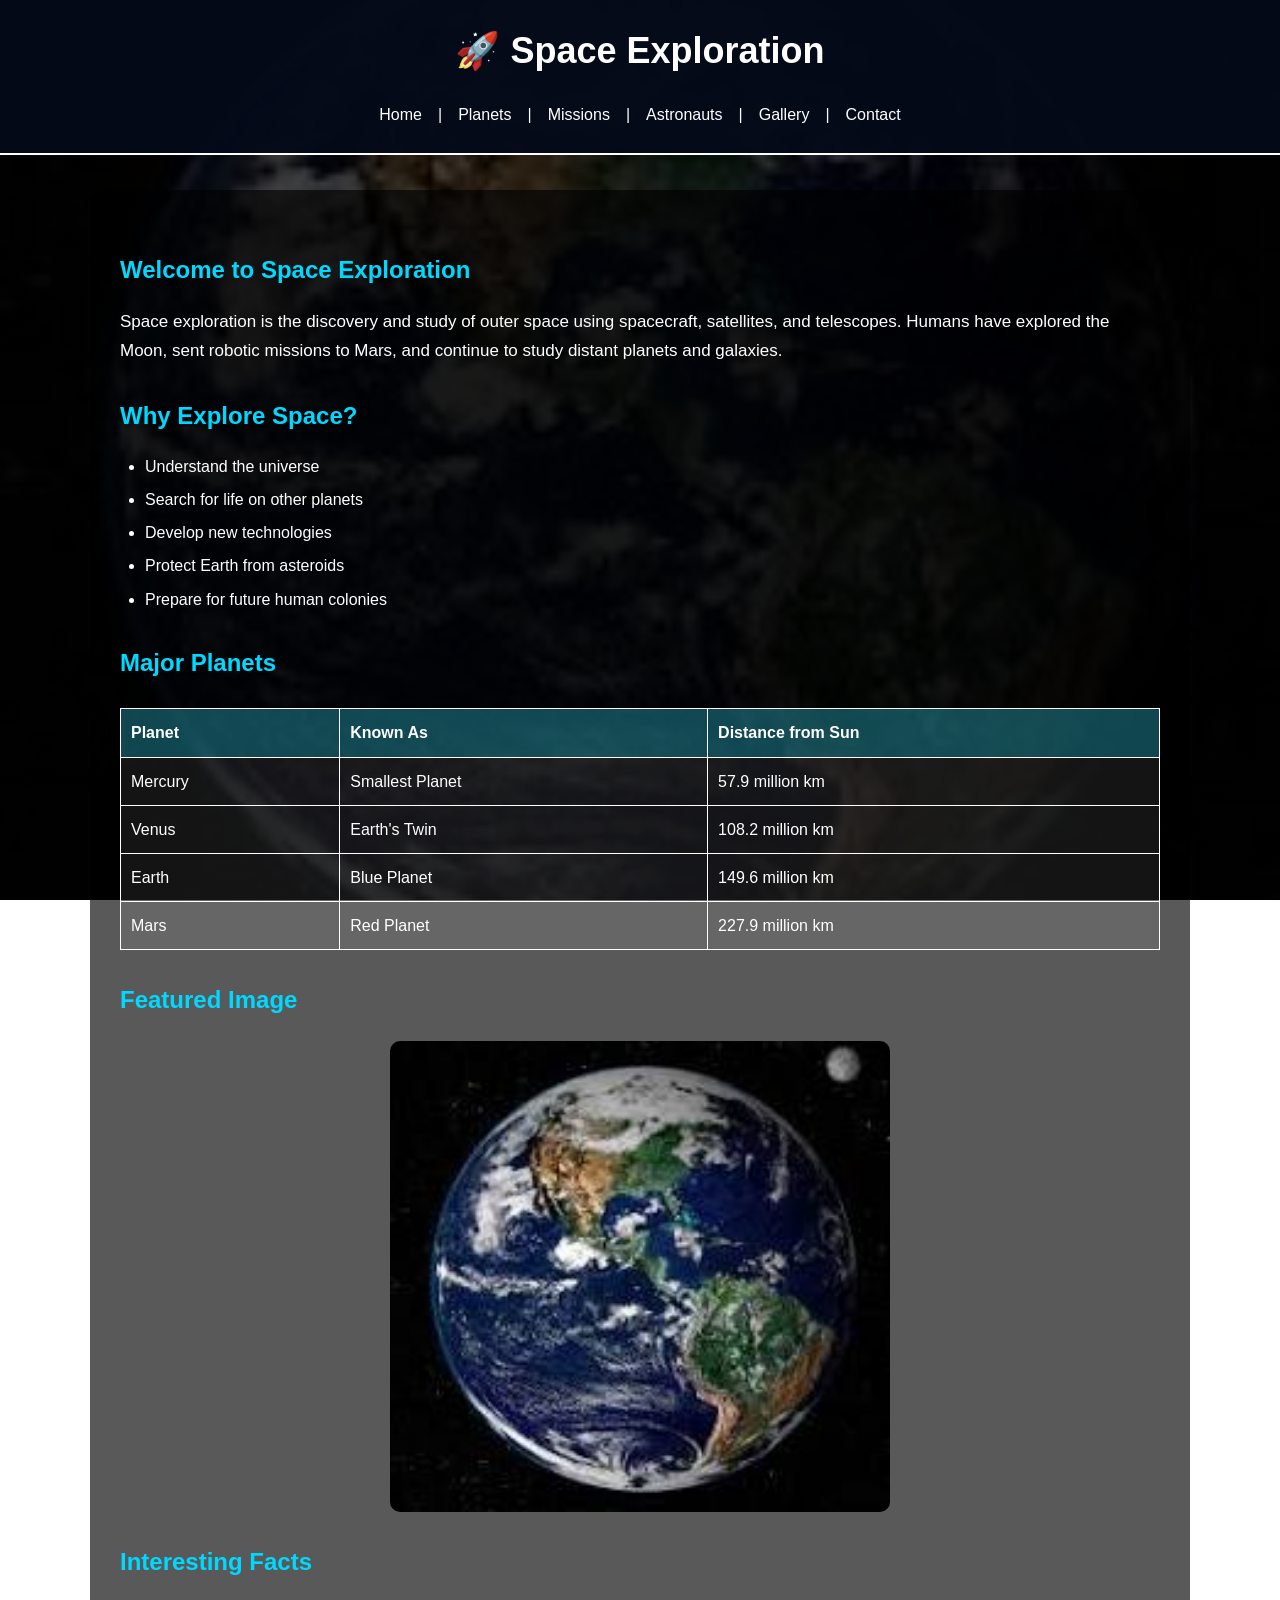
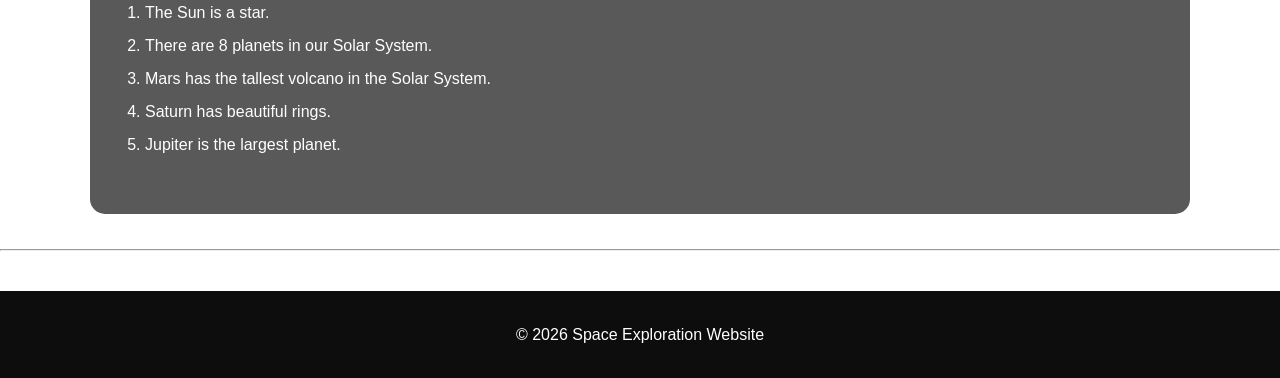
<file: index.html>
<!DOCTYPE html>
<html>
<head>
    <meta name="viewport" content="width=device-width, initial-scale=1.0">
    <title>Space Exploration</title>
     <link rel="stylesheet" href="style.css">
</head>
<body>

<header>
    <h1 align="center">🚀 Space Exploration</h1>
    <hr>

    <nav align="center">
        <a href="index.html">Home</a> |
        <a href="planets.html">Planets</a> |
        <a href="missions.html">Missions</a> |
        <a href="astronauts.html">Astronauts</a> |
        <a href="gallery.html">Gallery</a> |
        <a href="contact.html">Contact</a>
    </nav>

    <hr>
</header>

<main>

<h2>Welcome to Space Exploration</h2>

<p>
Space exploration is the discovery and study of outer space using
spacecraft, satellites, and telescopes. Humans have explored the Moon,
sent robotic missions to Mars, and continue to study distant planets
and galaxies.
</p>

<h2>Why Explore Space?</h2>

<ul>
    <li>Understand the universe</li>
    <li>Search for life on other planets</li>
    <li>Develop new technologies</li>
    <li>Protect Earth from asteroids</li>
    <li>Prepare for future human colonies</li>
</ul>

<h2>Major Planets</h2>

<table border="1" cellpadding="10">
<tr>
    <th>Planet</th>
    <th>Known As</th>
    <th>Distance from Sun</th>
</tr>

<tr>
    <td>Mercury</td>
    <td>Smallest Planet</td>
    <td>57.9 million km</td>
</tr>

<tr>
    <td>Venus</td>
    <td>Earth's Twin</td>
    <td>108.2 million km</td>
</tr>

<tr>
    <td>Earth</td>
    <td>Blue Planet</td>
    <td>149.6 million km</td>
</tr>

<tr>
    <td>Mars</td>
    <td>Red Planet</td>
    <td>227.9 million km</td>
</tr>

</table>

<h2>Featured Image</h2>

<img src="images/space.jpg" width="500" alt="Space">

<h2>Interesting Facts</h2>

<ol>
    <li>The Sun is a star.</li>
    <li>There are 8 planets in our Solar System.</li>
    <li>Mars has the tallest volcano in the Solar System.</li>
    <li>Saturn has beautiful rings.</li>
    <li>Jupiter is the largest planet.</li>
</ol>

</main>

<hr>

<footer align="center">
<p>
&copy; 2026 Space Exploration Website
</p>
</footer>

</body>
</html>
</file>
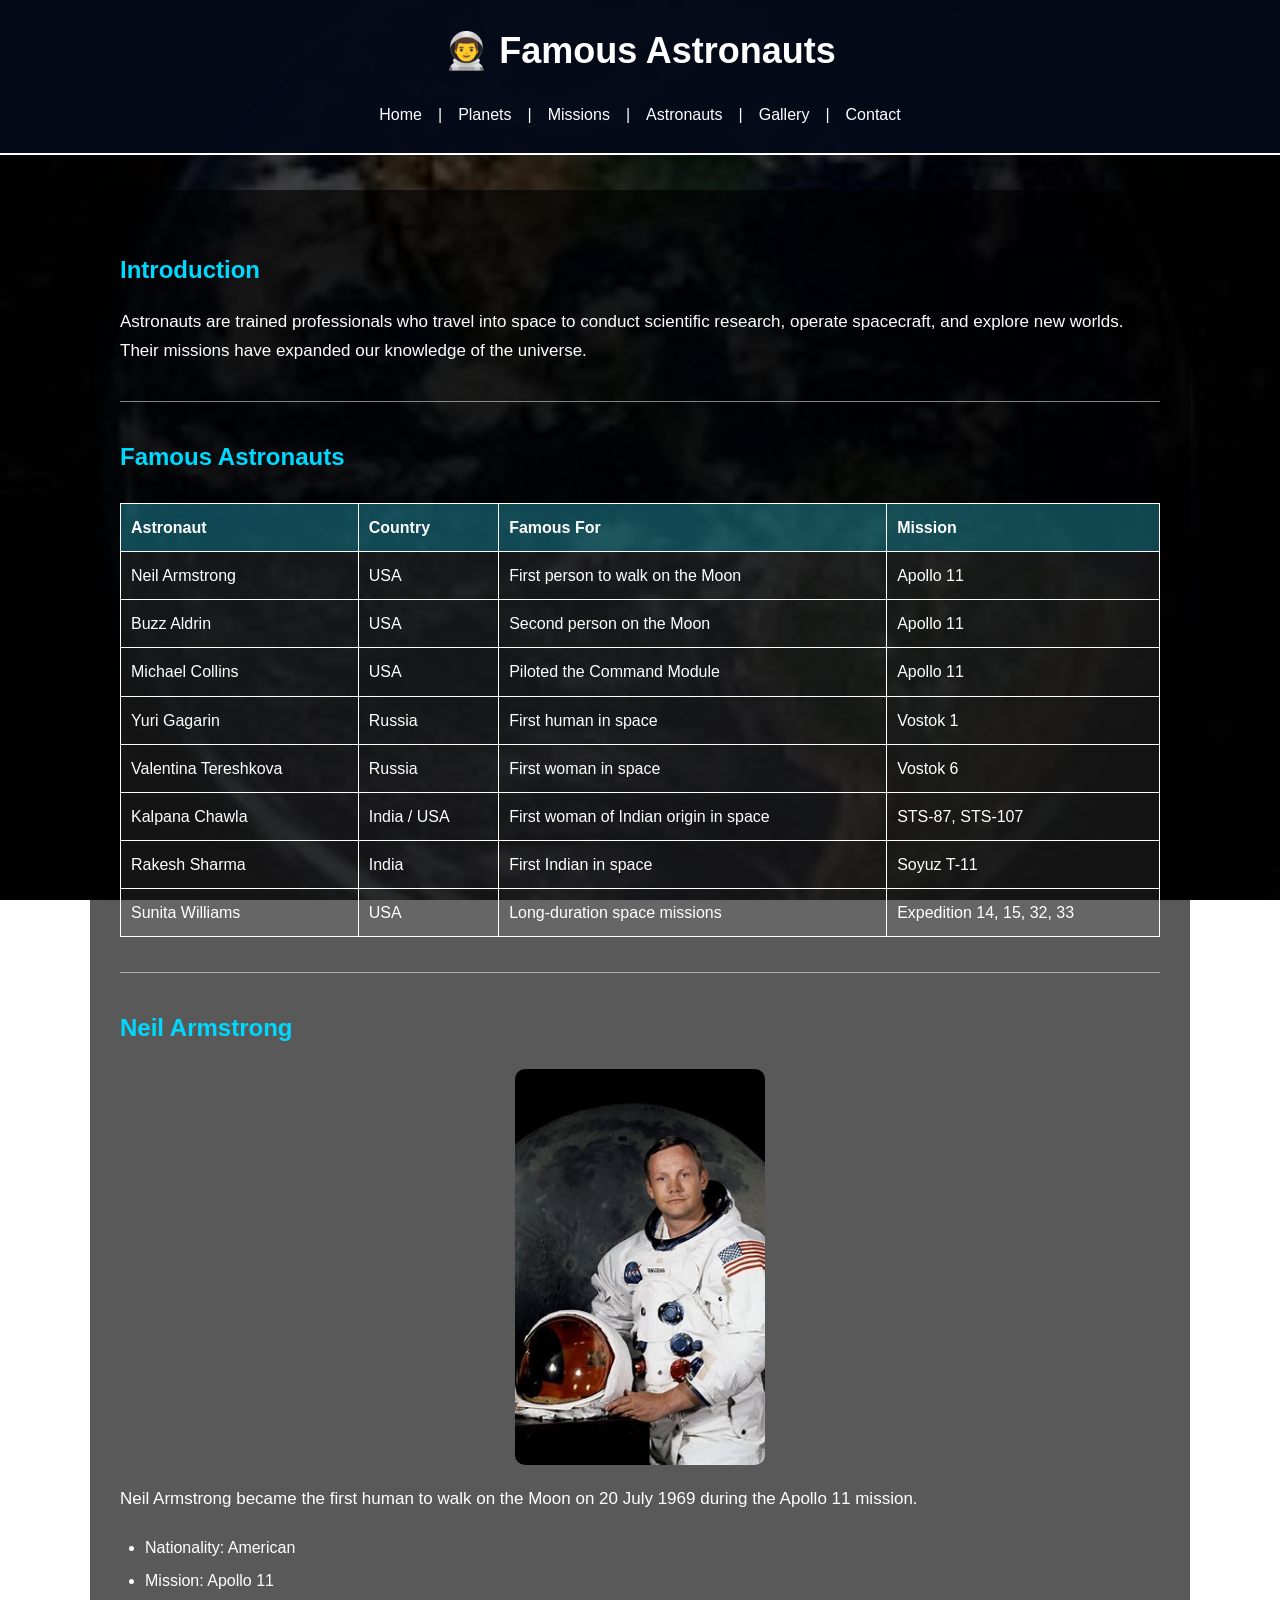
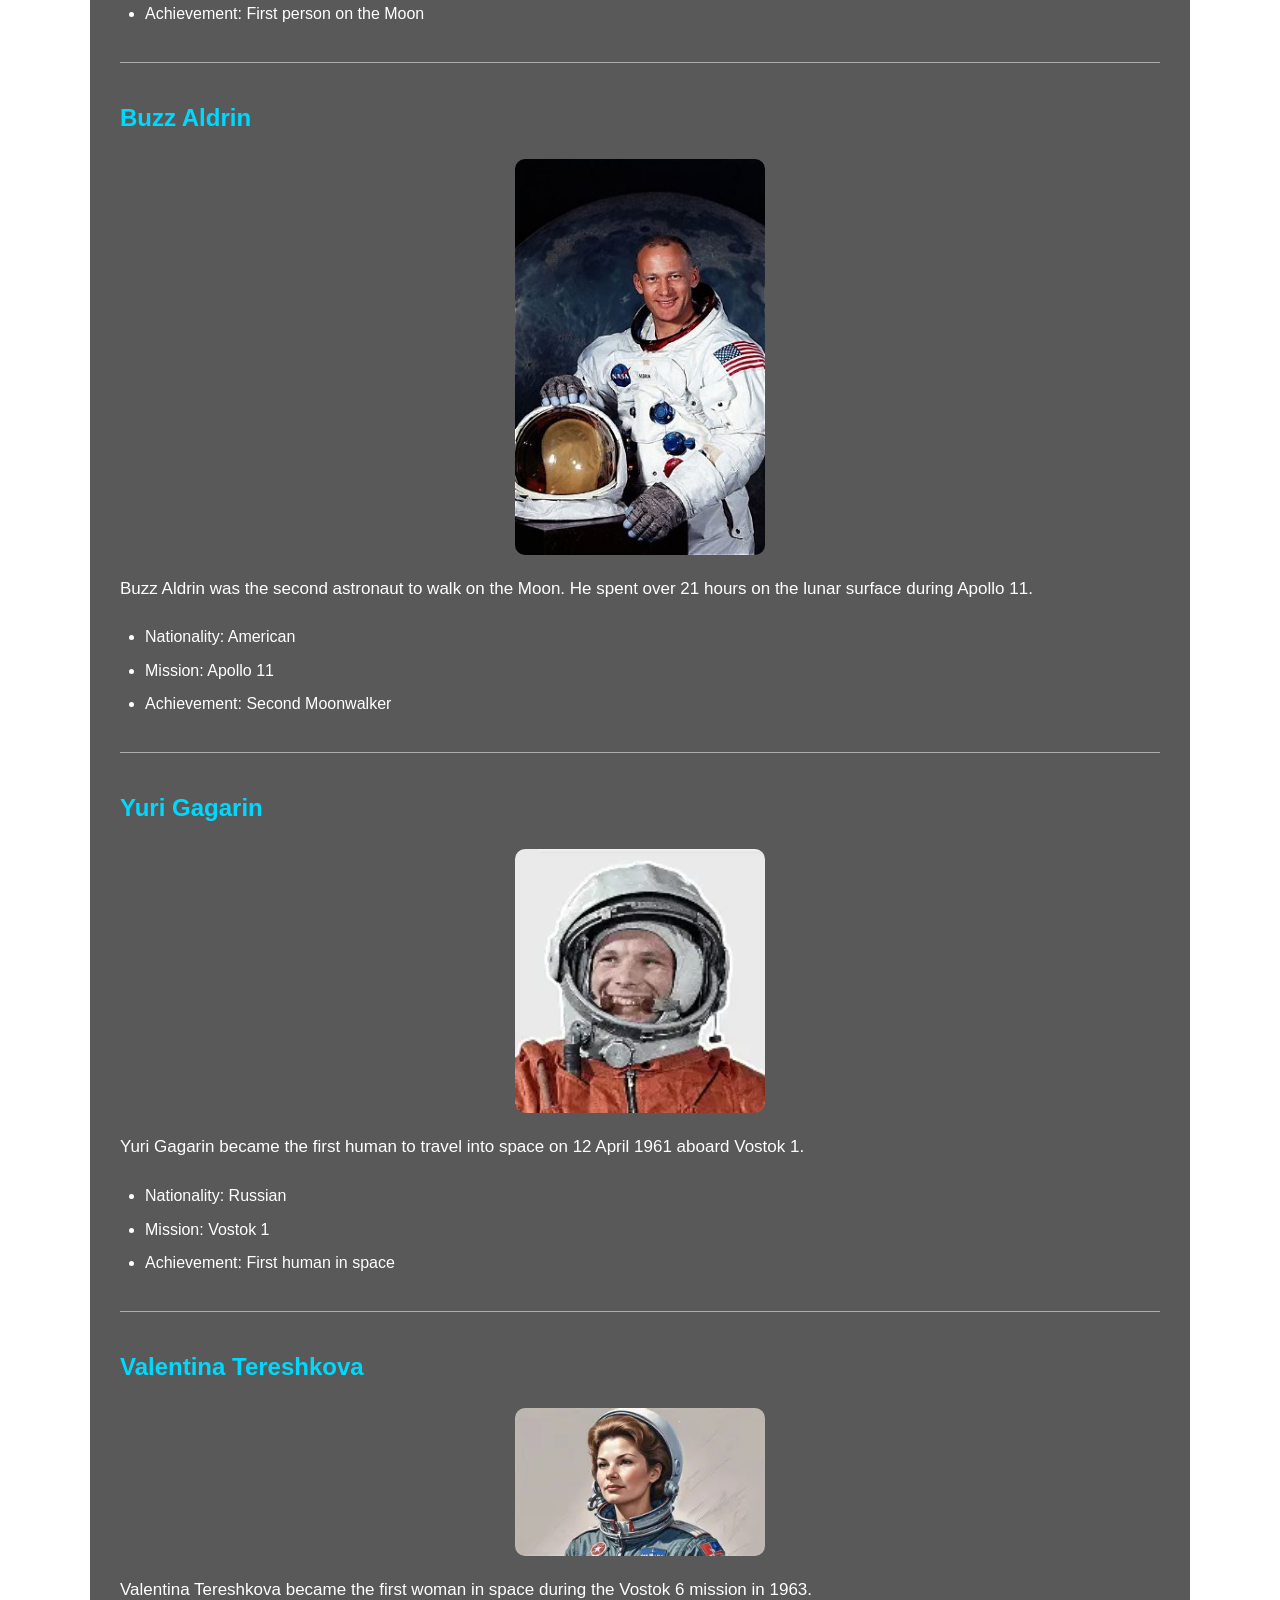
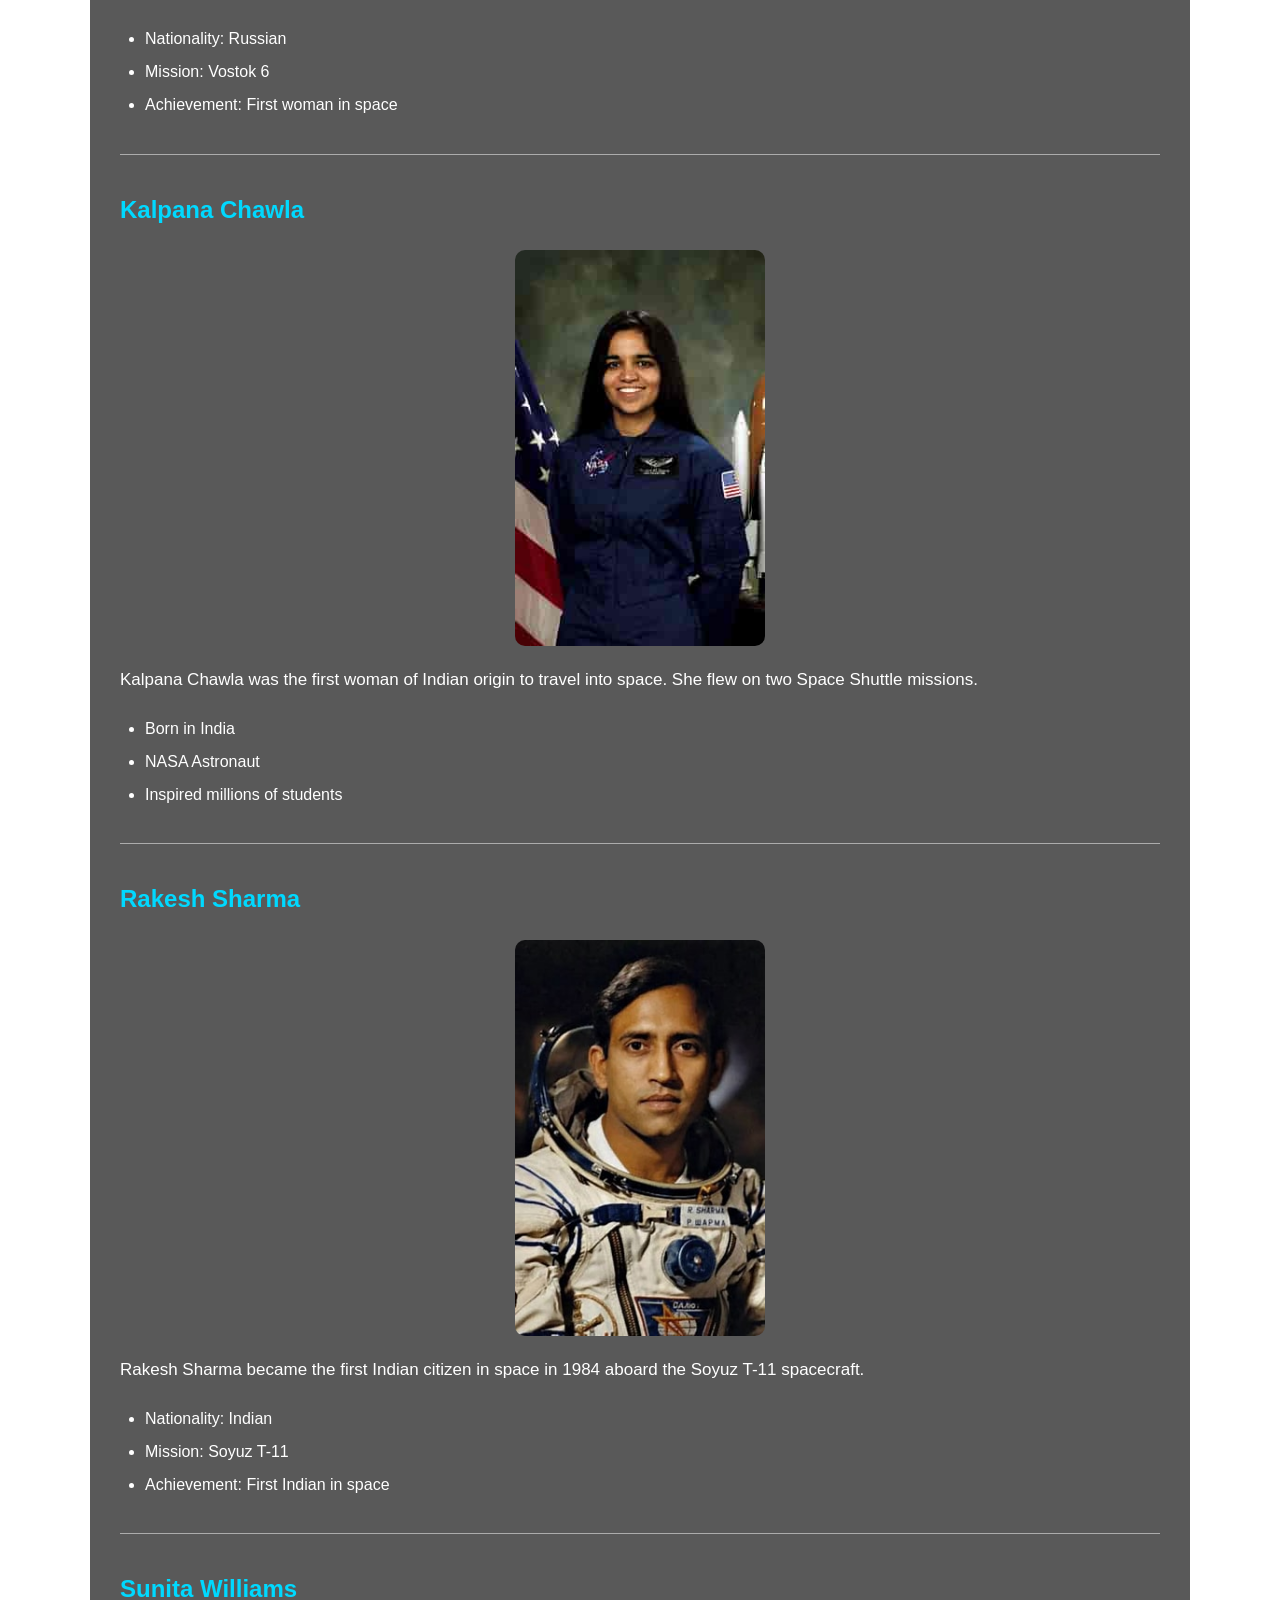
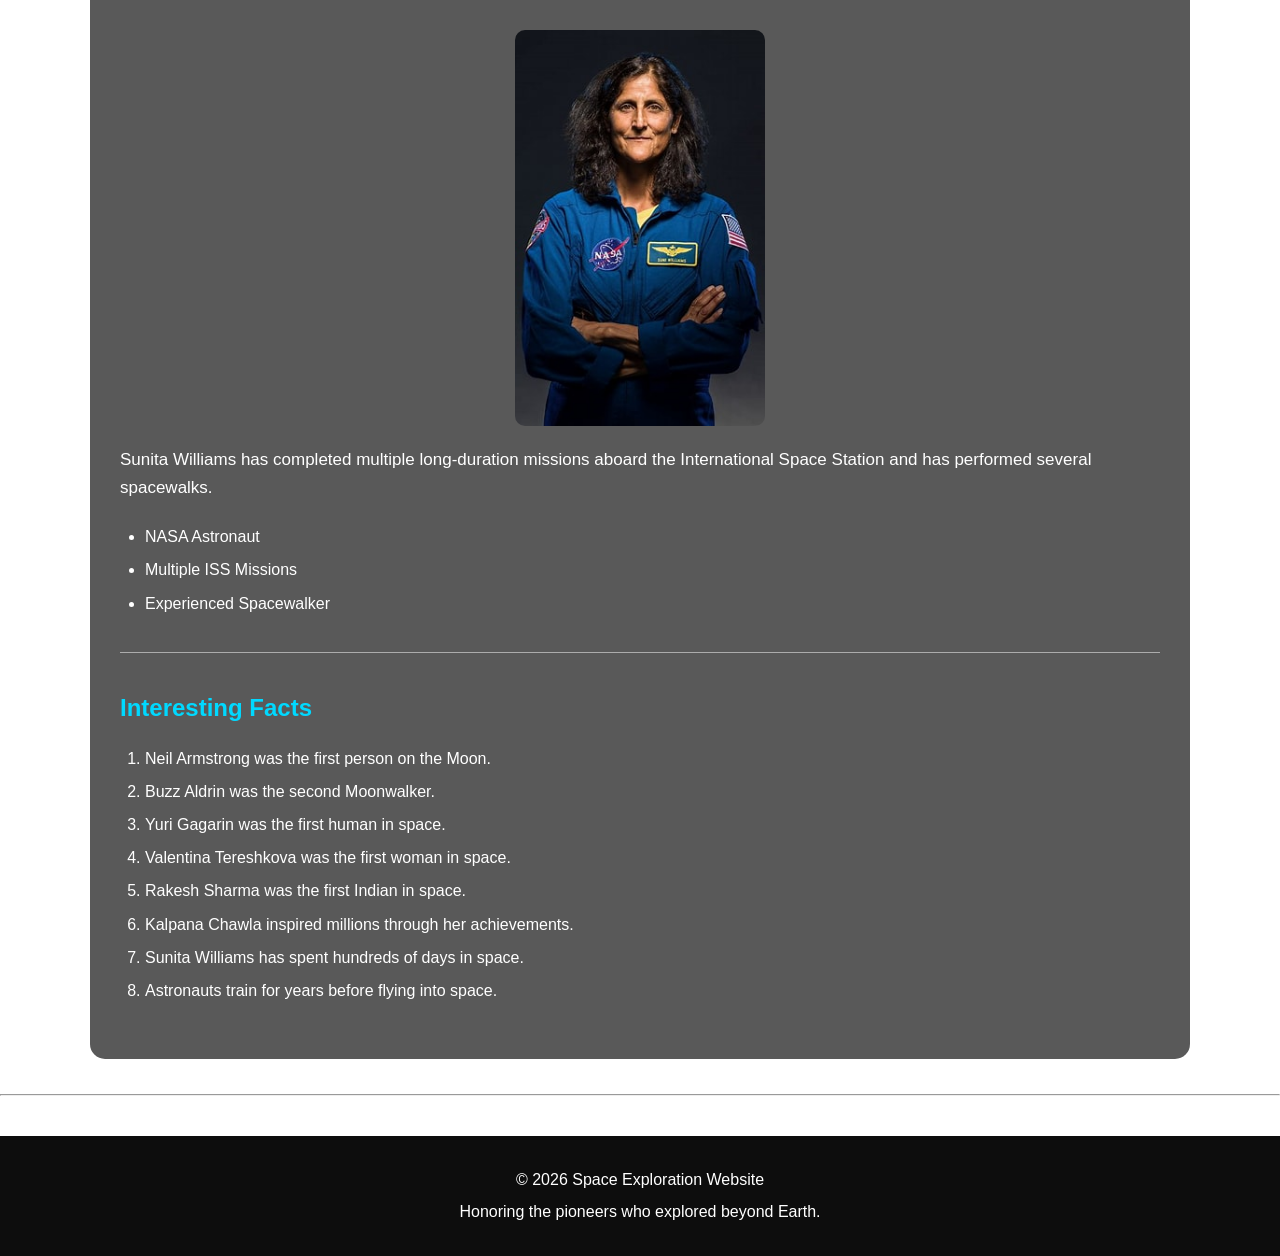
<file: astronauts.html>
<!DOCTYPE html>
<html>

<head>
    <meta name="viewport" content="width=device-width, initial-scale=1.0">
    <title>Astronauts - Space Exploration</title>
     <link rel="stylesheet" href="style.css">
</head>

<body>

<header>

<h1 align="center">👨‍🚀 Famous Astronauts</h1>

<hr>

<nav align="center">
<a href="index.html">Home</a> |
<a href="planets.html">Planets</a> |
<a href="missions.html">Missions</a> |
<a href="astronauts.html">Astronauts</a> |
<a href="gallery.html">Gallery</a> |
<a href="contact.html">Contact</a>
</nav>

<hr>

</header>

<main>

<h2>Introduction</h2>

<p>
Astronauts are trained professionals who travel into space to conduct
scientific research, operate spacecraft, and explore new worlds.
Their missions have expanded our knowledge of the universe.
</p>

<hr>

<h2>Famous Astronauts</h2>

<table border="1" cellpadding="8">

<tr>
<th>Astronaut</th>
<th>Country</th>
<th>Famous For</th>
<th>Mission</th>
</tr>

<tr>
<td>Neil Armstrong</td>
<td>USA</td>
<td>First person to walk on the Moon</td>
<td>Apollo 11</td>
</tr>

<tr>
<td>Buzz Aldrin</td>
<td>USA</td>
<td>Second person on the Moon</td>
<td>Apollo 11</td>
</tr>

<tr>
<td>Michael Collins</td>
<td>USA</td>
<td>Piloted the Command Module</td>
<td>Apollo 11</td>
</tr>

<tr>
<td>Yuri Gagarin</td>
<td>Russia</td>
<td>First human in space</td>
<td>Vostok 1</td>
</tr>

<tr>
<td>Valentina Tereshkova</td>
<td>Russia</td>
<td>First woman in space</td>
<td>Vostok 6</td>
</tr>

<tr>
<td>Kalpana Chawla</td>
<td>India / USA</td>
<td>First woman of Indian origin in space</td>
<td>STS-87, STS-107</td>
</tr>

<tr>
<td>Rakesh Sharma</td>
<td>India</td>
<td>First Indian in space</td>
<td>Soyuz T-11</td>
</tr>

<tr>
<td>Sunita Williams</td>
<td>USA</td>
<td>Long-duration space missions</td>
<td>Expedition 14, 15, 32, 33</td>
</tr>

</table>

<hr>

<h2>Neil Armstrong</h2>

<img src="images/neil_armstrong.jpg" width="250" alt="Neil Armstrong">

<p>
Neil Armstrong became the first human to walk on the Moon on
20 July 1969 during the Apollo 11 mission.
</p>

<ul>
<li>Nationality: American</li>
<li>Mission: Apollo 11</li>
<li>Achievement: First person on the Moon</li>
</ul>

<hr>

<h2>Buzz Aldrin</h2>

<img src="images/buzz_aldrin.jpg" width="250" alt="Buzz Aldrin">

<p>
Buzz Aldrin was the second astronaut to walk on the Moon.
He spent over 21 hours on the lunar surface during Apollo 11.
</p>

<ul>
<li>Nationality: American</li>
<li>Mission: Apollo 11</li>
<li>Achievement: Second Moonwalker</li>
</ul>

<hr>

<h2>Yuri Gagarin</h2>

<img src="images/yuri_gagarin.webp" width="250" alt="Yuri Gagarin">

<p>
Yuri Gagarin became the first human to travel into space
on 12 April 1961 aboard Vostok 1.
</p>

<ul>
<li>Nationality: Russian</li>
<li>Mission: Vostok 1</li>
<li>Achievement: First human in space</li>
</ul>

<hr>

<h2>Valentina Tereshkova</h2>

<img src="images/valentina.webp" width="250" alt="Valentina Tereshkova">

<p>
Valentina Tereshkova became the first woman in space
during the Vostok 6 mission in 1963.
</p>

<ul>
<li>Nationality: Russian</li>
<li>Mission: Vostok 6</li>
<li>Achievement: First woman in space</li>
</ul>

<hr>

<h2>Kalpana Chawla</h2>

<img src="images/kalpana_chawla.jpg" width="250" alt="Kalpana Chawla">

<p>
Kalpana Chawla was the first woman of Indian origin to travel into space.
She flew on two Space Shuttle missions.
</p>

<ul>
<li>Born in India</li>
<li>NASA Astronaut</li>
<li>Inspired millions of students</li>
</ul>

<hr>

<h2>Rakesh Sharma</h2>

<img src="images/rakesh_sharma.jpg" width="250" alt="Rakesh Sharma">

<p>
Rakesh Sharma became the first Indian citizen in space in 1984
aboard the Soyuz T-11 spacecraft.
</p>

<ul>
<li>Nationality: Indian</li>
<li>Mission: Soyuz T-11</li>
<li>Achievement: First Indian in space</li>
</ul>

<hr>

<h2>Sunita Williams</h2>

<img src="images/sunita_williams.jpg" width="250" alt="Sunita Williams">

<p>
Sunita Williams has completed multiple long-duration missions aboard
the International Space Station and has performed several spacewalks.
</p>

<ul>
<li>NASA Astronaut</li>
<li>Multiple ISS Missions</li>
<li>Experienced Spacewalker</li>
</ul>

<hr>

<h2>Interesting Facts</h2>

<ol>
<li>Neil Armstrong was the first person on the Moon.</li>
<li>Buzz Aldrin was the second Moonwalker.</li>
<li>Yuri Gagarin was the first human in space.</li>
<li>Valentina Tereshkova was the first woman in space.</li>
<li>Rakesh Sharma was the first Indian in space.</li>
<li>Kalpana Chawla inspired millions through her achievements.</li>
<li>Sunita Williams has spent hundreds of days in space.</li>
<li>Astronauts train for years before flying into space.</li>
</ol>

</main>

<hr>

<footer align="center">
<p>&copy; 2026 Space Exploration Website</p>
<p>Honoring the pioneers who explored beyond Earth.</p>
</footer>

</body>

</html>
</file>
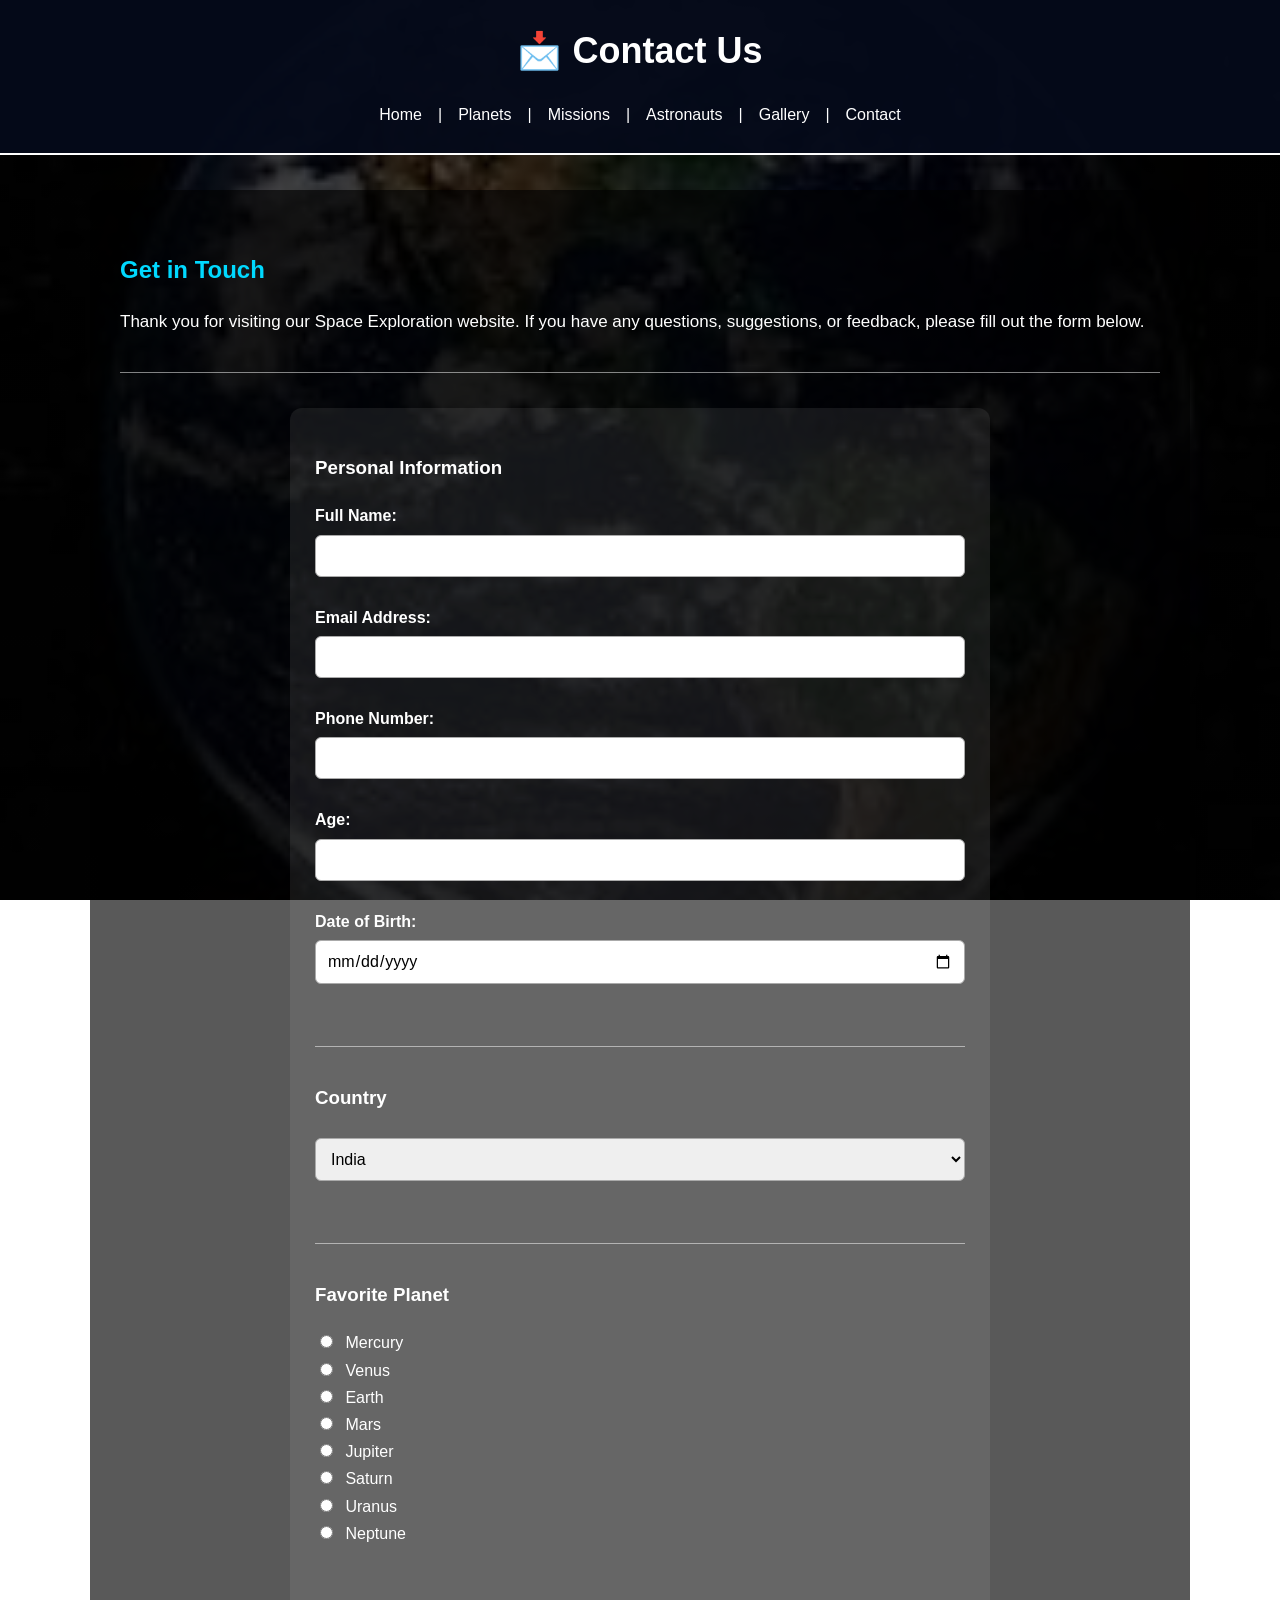
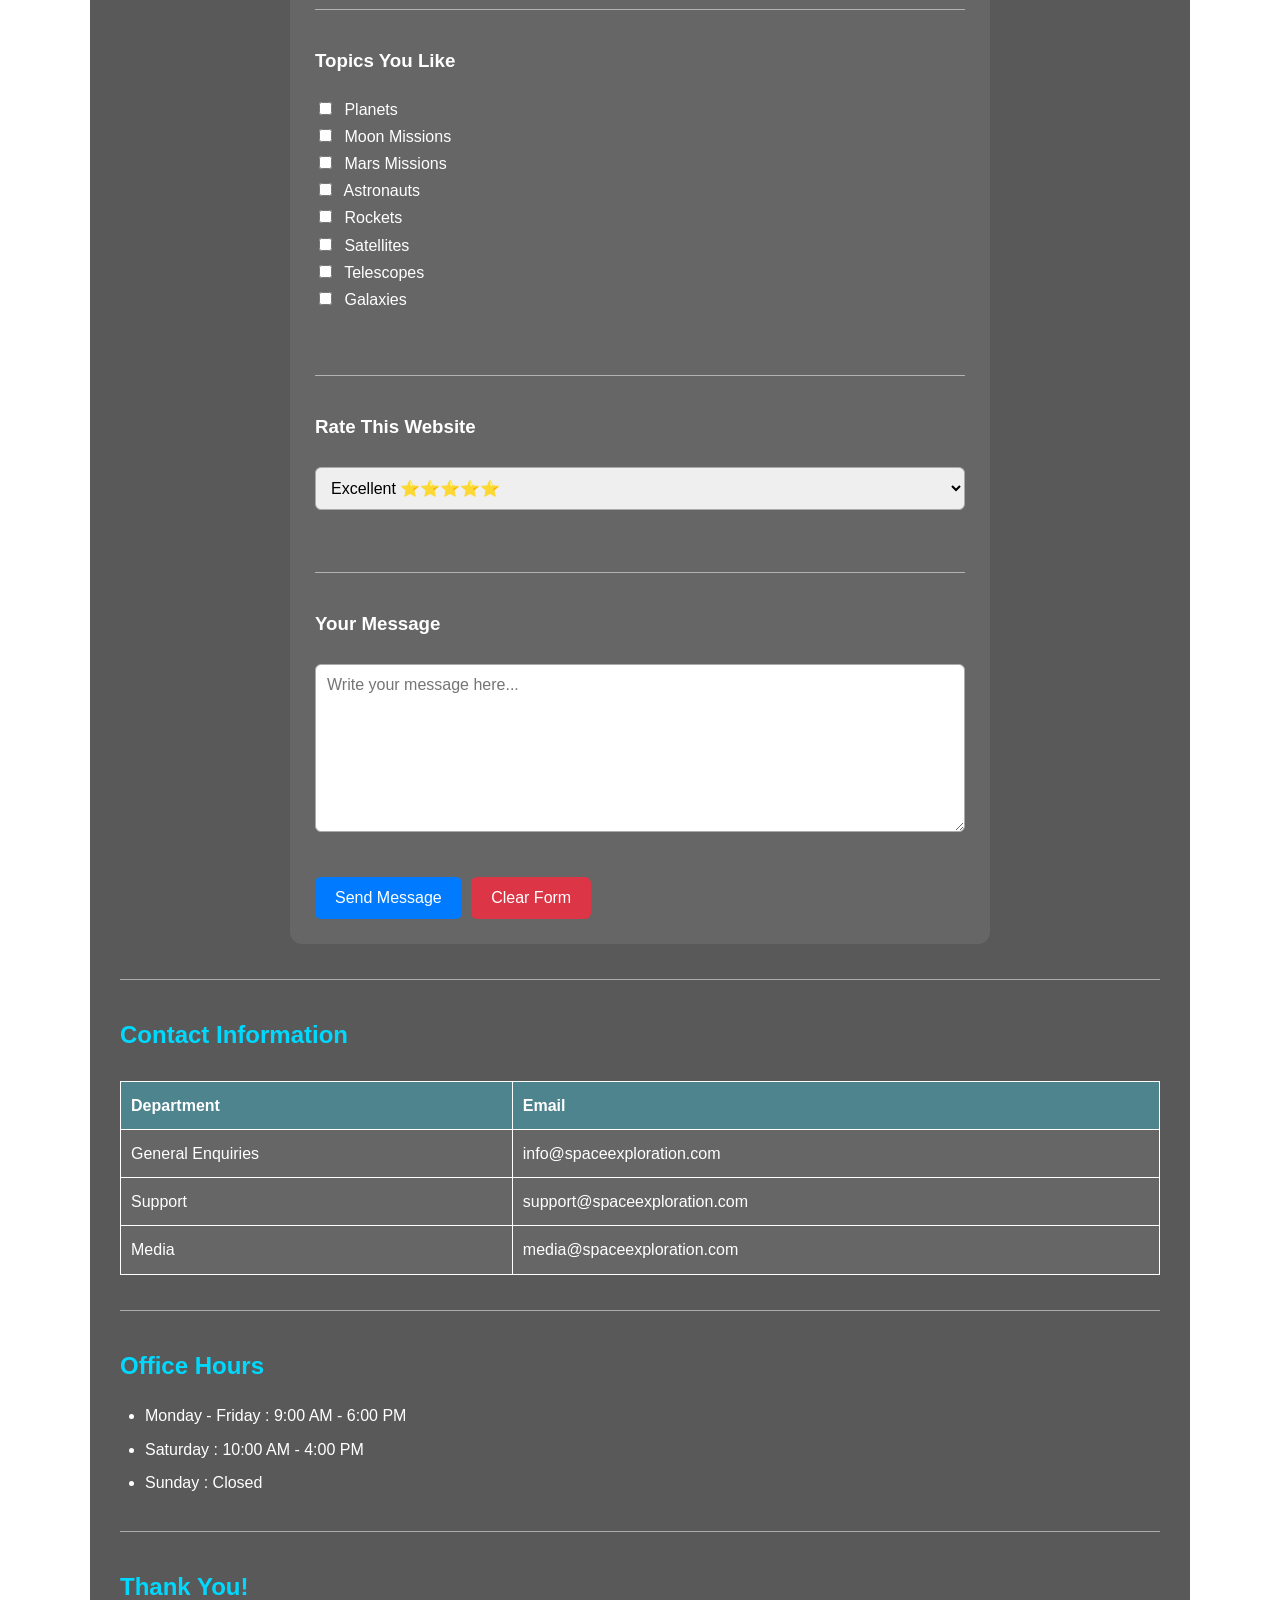
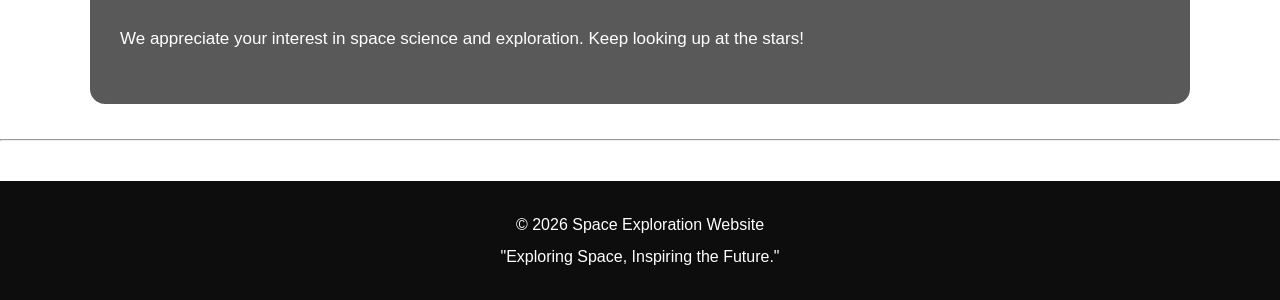
<file: contact.html>
<!DOCTYPE html>
<html>

<head>
    <meta name="viewport" content="width=device-width, initial-scale=1.0">
    <title>Contact - Space Exploration</title>
     <link rel="stylesheet" href="style.css">
</head>

<body>

<header>

<h1 align="center">📩 Contact Us</h1>

<hr>

<nav align="center">
<a href="index.html">Home</a> |
<a href="planets.html">Planets</a> |
<a href="missions.html">Missions</a> |
<a href="astronauts.html">Astronauts</a> |
<a href="gallery.html">Gallery</a> |
<a href="contact.html">Contact</a>
</nav>

<hr>

</header>

<main>

<h2>Get in Touch</h2>

<p>
Thank you for visiting our Space Exploration website.
If you have any questions, suggestions, or feedback,
please fill out the form below.
</p>

<hr>

<form>

<h3>Personal Information</h3>

<label>Full Name:</label><br>
<input type="text" name="fullname" required><br><br>

<label>Email Address:</label><br>
<input type="email" name="email" required><br><br>

<label>Phone Number:</label><br>
<input type="tel" name="phone"><br><br>

<label>Age:</label><br>
<input type="number" name="age"><br><br>

<label>Date of Birth:</label><br>
<input type="date" name="dob"><br><br>

<hr>

<h3>Country</h3>

<select name="country">
<option>India</option>
<option>United States</option>
<option>United Kingdom</option>
<option>Canada</option>
<option>Australia</option>
<option>Japan</option>
<option>Germany</option>
<option>Other</option>
</select>

<br><br>

<hr>

<h3>Favorite Planet</h3>

<input type="radio" name="planet"> Mercury<br>
<input type="radio" name="planet"> Venus<br>
<input type="radio" name="planet"> Earth<br>
<input type="radio" name="planet"> Mars<br>
<input type="radio" name="planet"> Jupiter<br>
<input type="radio" name="planet"> Saturn<br>
<input type="radio" name="planet"> Uranus<br>
<input type="radio" name="planet"> Neptune<br>

<br>

<hr>

<h3>Topics You Like</h3>

<input type="checkbox"> Planets<br>
<input type="checkbox"> Moon Missions<br>
<input type="checkbox"> Mars Missions<br>
<input type="checkbox"> Astronauts<br>
<input type="checkbox"> Rockets<br>
<input type="checkbox"> Satellites<br>
<input type="checkbox"> Telescopes<br>
<input type="checkbox"> Galaxies<br>

<br>

<hr>

<h3>Rate This Website</h3>

<select>
<option>Excellent ⭐⭐⭐⭐⭐</option>
<option>Very Good ⭐⭐⭐⭐</option>
<option>Good ⭐⭐⭐</option>
<option>Average ⭐⭐</option>
<option>Poor ⭐</option>
</select>

<br><br>

<hr>

<h3>Your Message</h3>

<textarea rows="8" cols="60"
placeholder="Write your message here..."></textarea>

<br><br>

<input type="submit" value="Send Message">

<input type="reset" value="Clear Form">

</form>

<hr>

<h2>Contact Information</h2>

<table border="1" cellpadding="8">

<tr>
<th>Department</th>
<th>Email</th>
</tr>

<tr>
<td>General Enquiries</td>
<td>info@spaceexploration.com</td>
</tr>

<tr>
<td>Support</td>
<td>support@spaceexploration.com</td>
</tr>

<tr>
<td>Media</td>
<td>media@spaceexploration.com</td>
</tr>

</table>

<hr>

<h2>Office Hours</h2>

<ul>
<li>Monday - Friday : 9:00 AM - 6:00 PM</li>
<li>Saturday : 10:00 AM - 4:00 PM</li>
<li>Sunday : Closed</li>
</ul>

<hr>

<h2>Thank You!</h2>

<p>
We appreciate your interest in space science and exploration.
Keep looking up at the stars!
</p>

</main>

<hr>

<footer align="center">

<p>&copy; 2026 Space Exploration Website</p>

<p>
"Exploring Space, Inspiring the Future."
</p>

</footer>

</body>

</html>
</file>
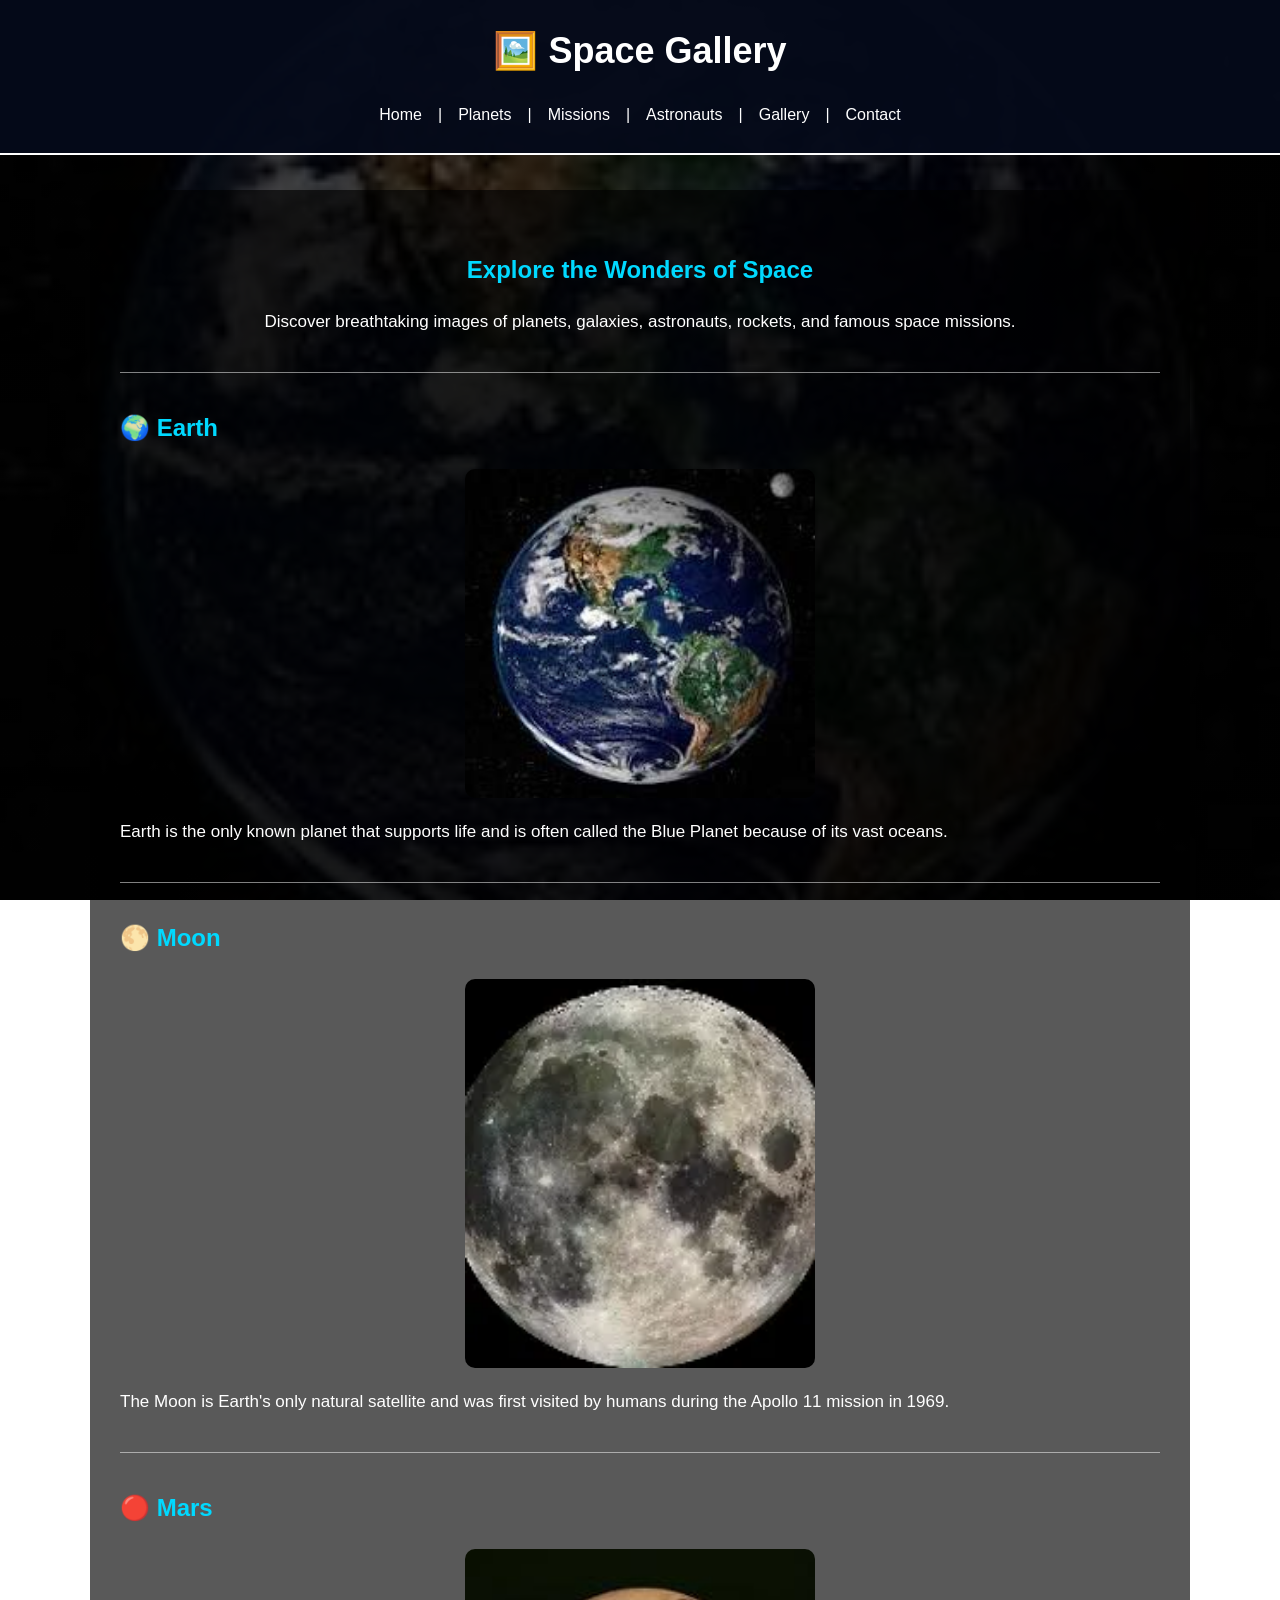
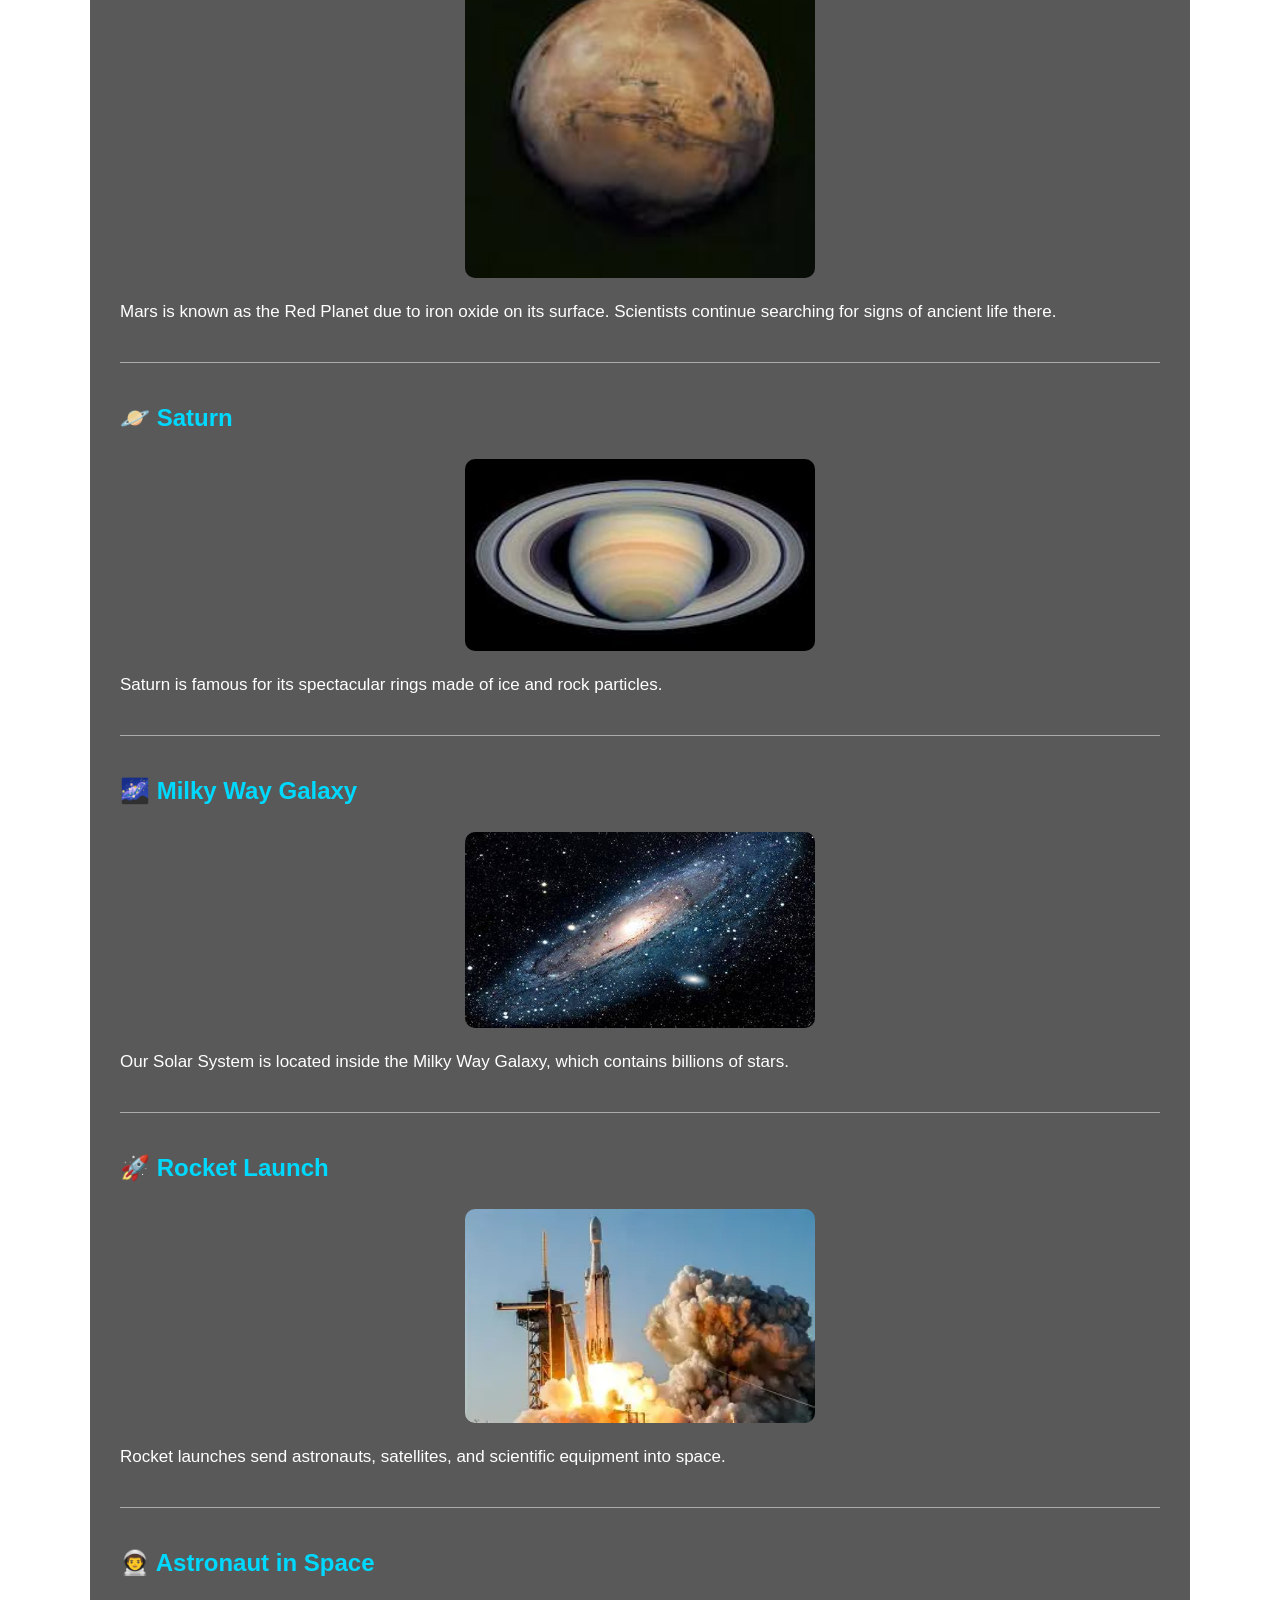
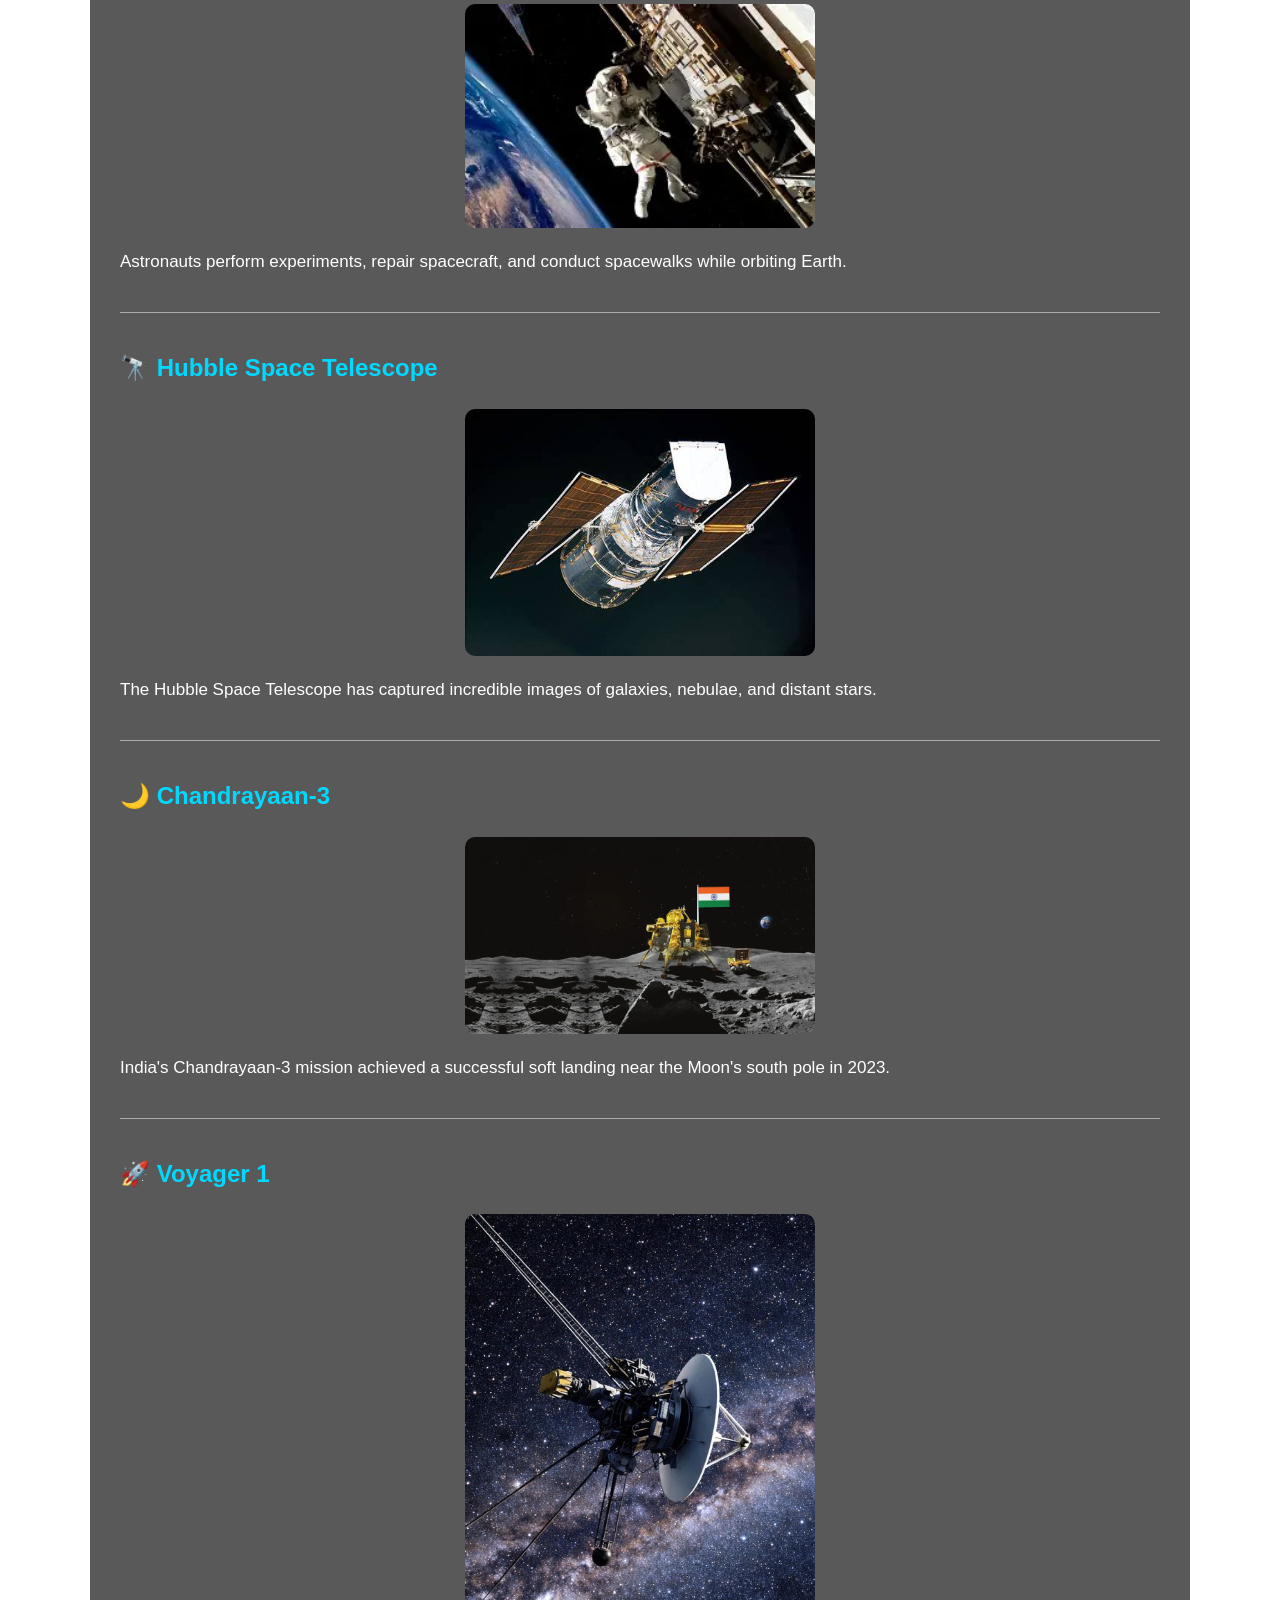
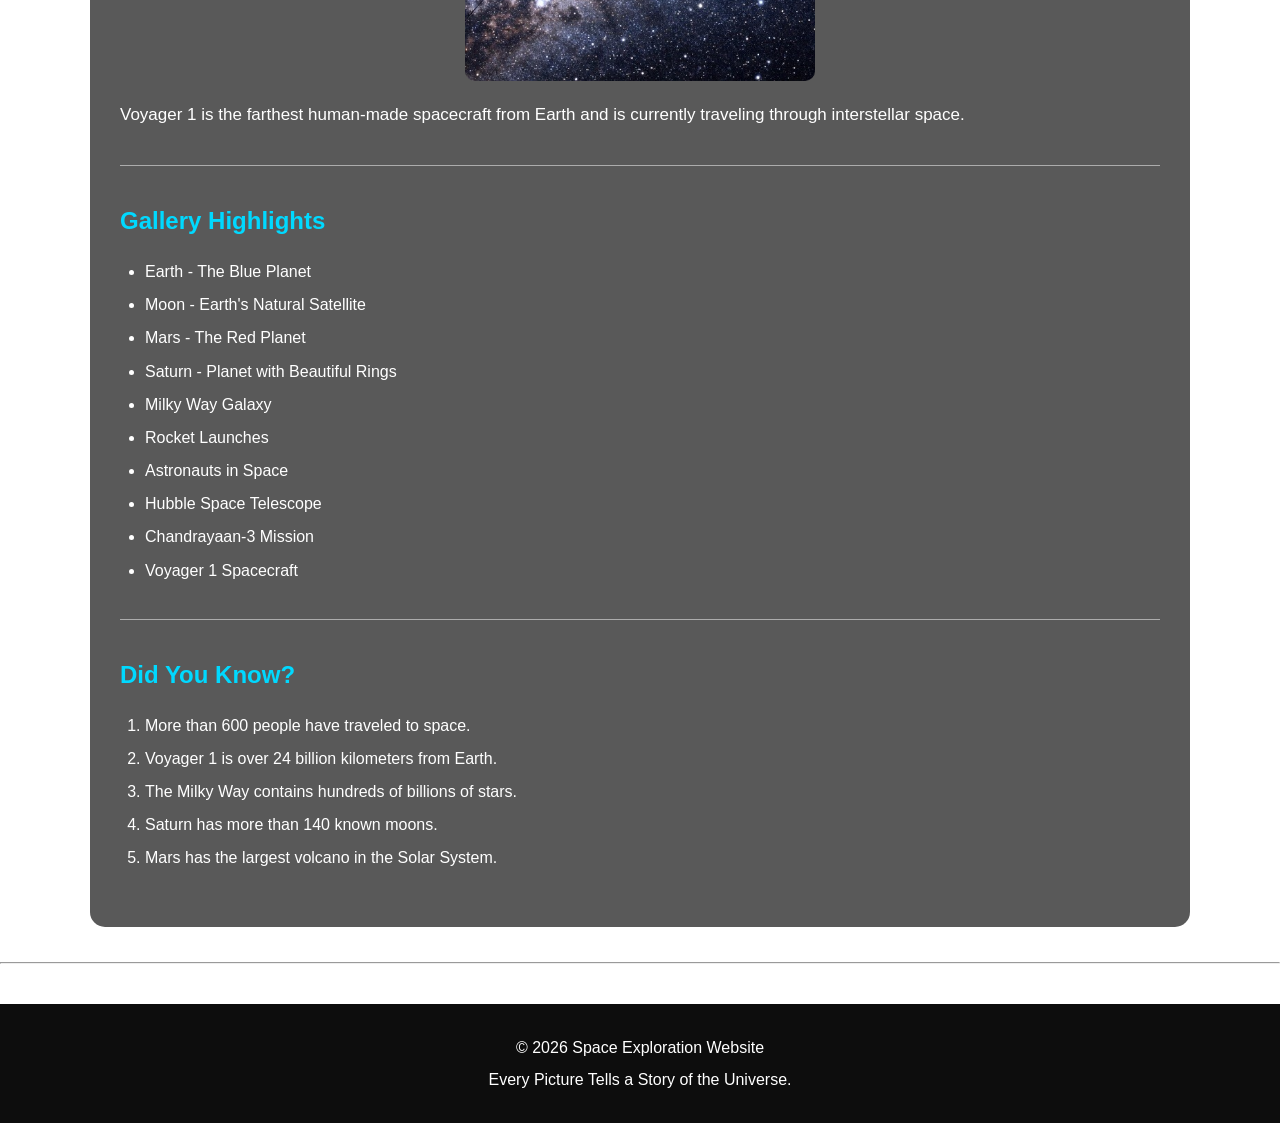
<file: gallery.html>
<!DOCTYPE html>
<html>

<head>
    <meta name="viewport" content="width=device-width, initial-scale=1.0">
    <title>Gallery - Space Exploration</title>
     <link rel="stylesheet" href="style.css">
</head>

<body>

<header>

<h1 align="center">🖼️ Space Gallery</h1>

<hr>

<nav align="center">
<a href="index.html">Home</a> |
<a href="planets.html">Planets</a> |
<a href="missions.html">Missions</a> |
<a href="astronauts.html">Astronauts</a> |
<a href="gallery.html">Gallery</a> |
<a href="contact.html">Contact</a>
</nav>

<hr>

</header>

<main>

<h2 align="center">Explore the Wonders of Space</h2>

<p align="center">
Discover breathtaking images of planets, galaxies, astronauts,
rockets, and famous space missions.
</p>

<hr>

<h2>🌍 Earth</h2>

<img src="images/space.jpg" width="350" alt="Earth">

<p>
Earth is the only known planet that supports life and is often called
the Blue Planet because of its vast oceans.
</p>

<hr>

<h2>🌕 Moon</h2>

<img src="images/moon.webp" width="350" alt="Moon">

<p>
The Moon is Earth's only natural satellite and was first visited by
humans during the Apollo 11 mission in 1969.
</p>

<hr>

<h2>🔴 Mars</h2>

<img src="images/mars.jpg" width="350" alt="Mars">

<p>
Mars is known as the Red Planet due to iron oxide on its surface.
Scientists continue searching for signs of ancient life there.
</p>

<hr>

<h2>🪐 Saturn</h2>

<img src="images/saturn.jpg" width="350" alt="Saturn">

<p>
Saturn is famous for its spectacular rings made of ice and rock particles.
</p>

<hr>

<h2>🌌 Milky Way Galaxy</h2>

<img src="images/milkyway.jpg" width="350" alt="Milky Way">

<p>
Our Solar System is located inside the Milky Way Galaxy, which contains
billions of stars.
</p>

<hr>

<h2>🚀 Rocket Launch</h2>

<img src="images/rocket.webp" width="350" alt="Rocket Launch">

<p>
Rocket launches send astronauts, satellites, and scientific equipment
into space.
</p>

<hr>

<h2>👨‍🚀 Astronaut in Space</h2>

<img src="images/astronaut.webp" width="350" alt="Astronaut">

<p>
Astronauts perform experiments, repair spacecraft, and conduct
spacewalks while orbiting Earth.
</p>

<hr>

<h2>🔭 Hubble Space Telescope</h2>

<img src="images/hubble.jpg" width="350" alt="Hubble Telescope">

<p>
The Hubble Space Telescope has captured incredible images of galaxies,
nebulae, and distant stars.
</p>

<hr>

<h2>🌙 Chandrayaan-3</h2>

<img src="images/chandrayaan3.webp" width="350" alt="Chandrayaan-3">

<p>
India's Chandrayaan-3 mission achieved a successful soft landing near
the Moon's south pole in 2023.
</p>

<hr>

<h2>🚀 Voyager 1</h2>

<img src="images/voyager 1.jpg" width="350" alt="Voyager 1">

<p>
Voyager 1 is the farthest human-made spacecraft from Earth and is
currently traveling through interstellar space.
</p>

<hr>

<h2>Gallery Highlights</h2>

<ul>
<li>Earth - The Blue Planet</li>
<li>Moon - Earth's Natural Satellite</li>
<li>Mars - The Red Planet</li>
<li>Saturn - Planet with Beautiful Rings</li>
<li>Milky Way Galaxy</li>
<li>Rocket Launches</li>
<li>Astronauts in Space</li>
<li>Hubble Space Telescope</li>
<li>Chandrayaan-3 Mission</li>
<li>Voyager 1 Spacecraft</li>
</ul>

<hr>

<h2>Did You Know?</h2>

<ol>
<li>More than 600 people have traveled to space.</li>
<li>Voyager 1 is over 24 billion kilometers from Earth.</li>
<li>The Milky Way contains hundreds of billions of stars.</li>
<li>Saturn has more than 140 known moons.</li>
<li>Mars has the largest volcano in the Solar System.</li>
</ol>

</main>

<hr>

<footer align="center">
<p>&copy; 2026 Space Exploration Website</p>
<p>Every Picture Tells a Story of the Universe.</p>
</footer>

</body>

</html>
</file>
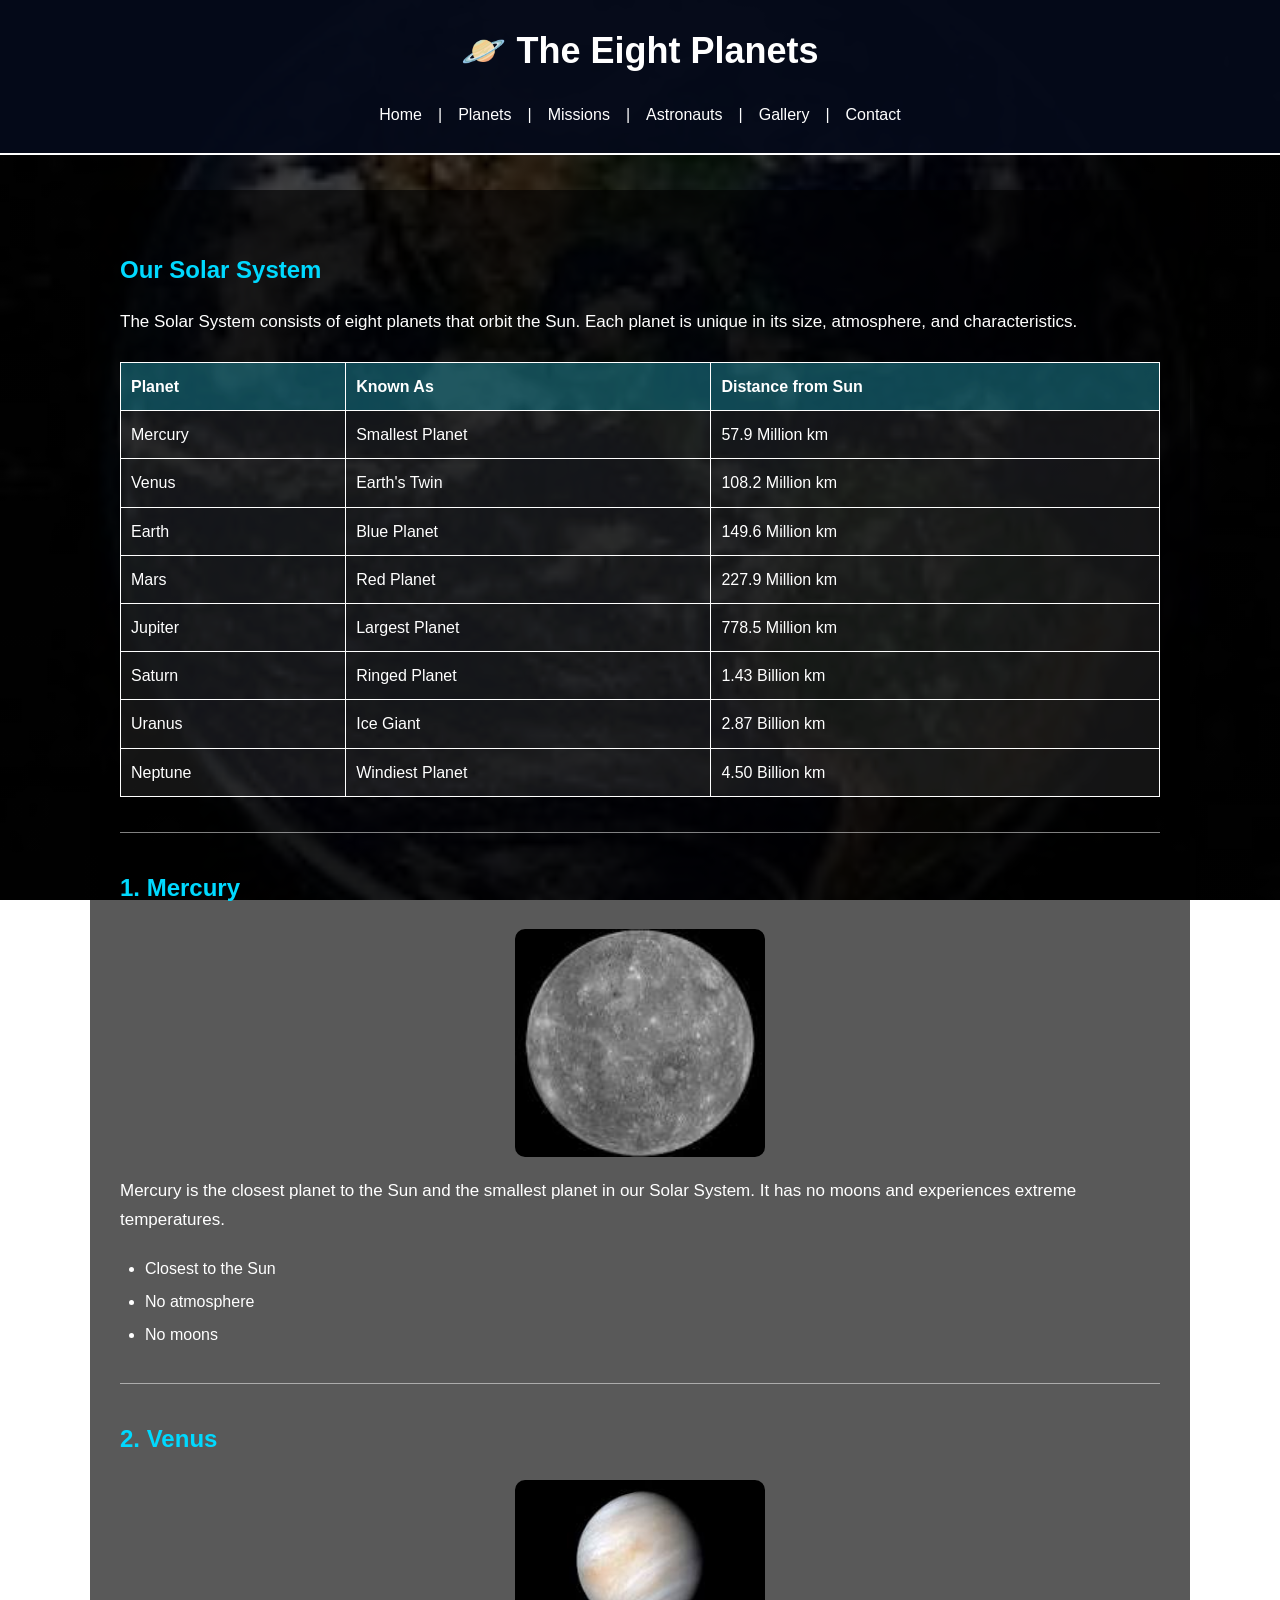
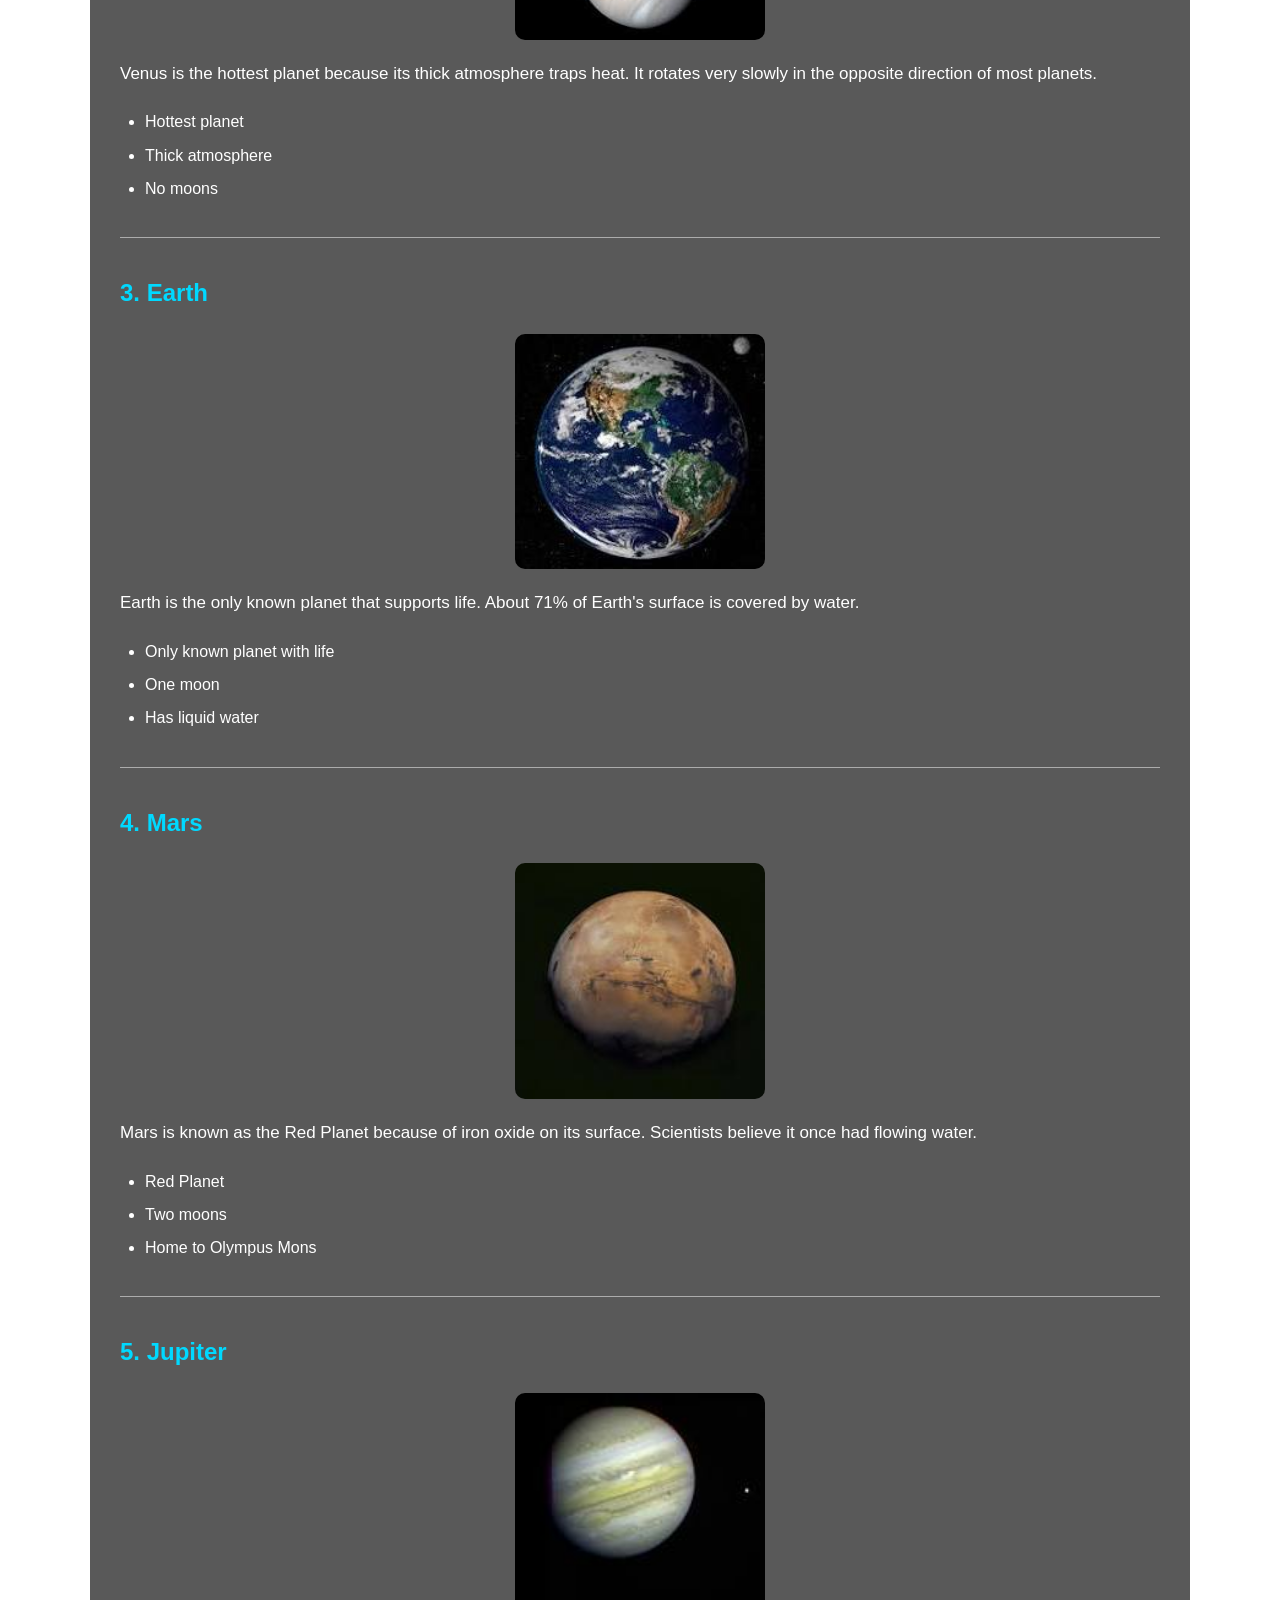
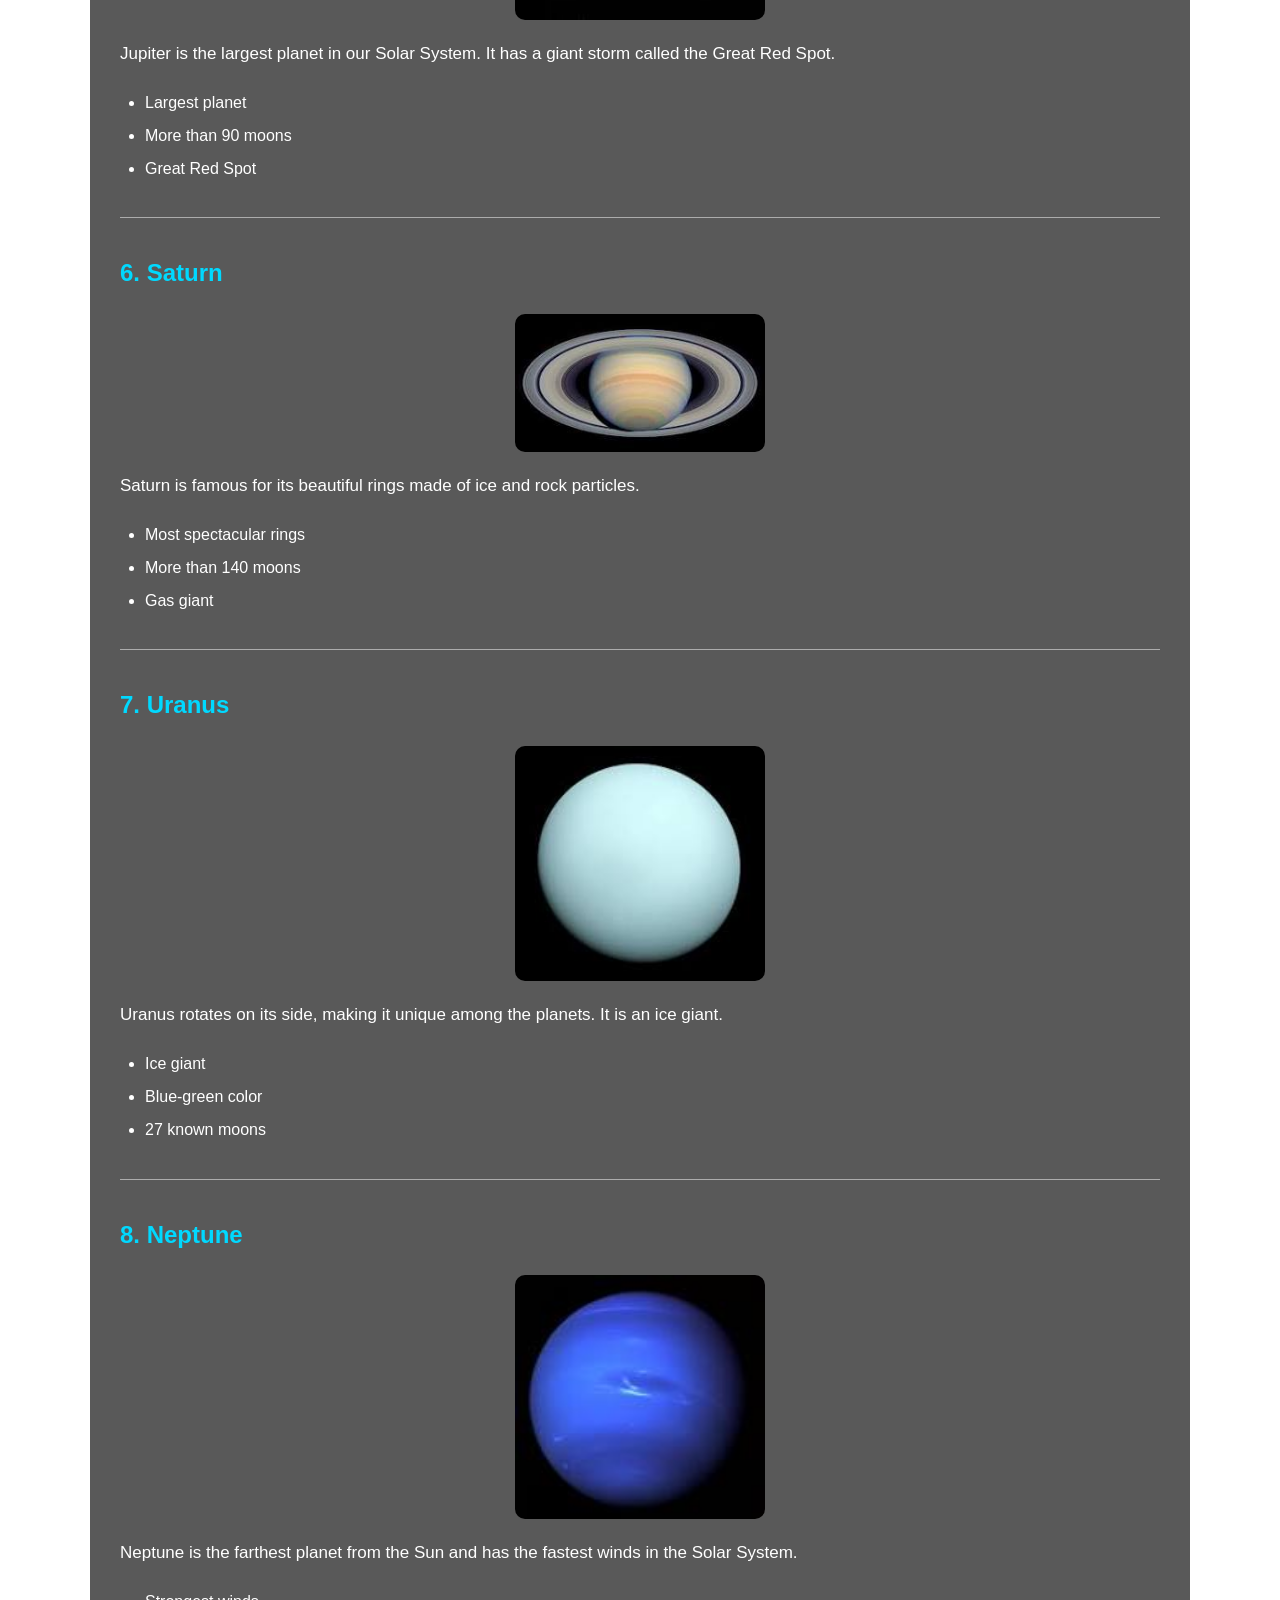
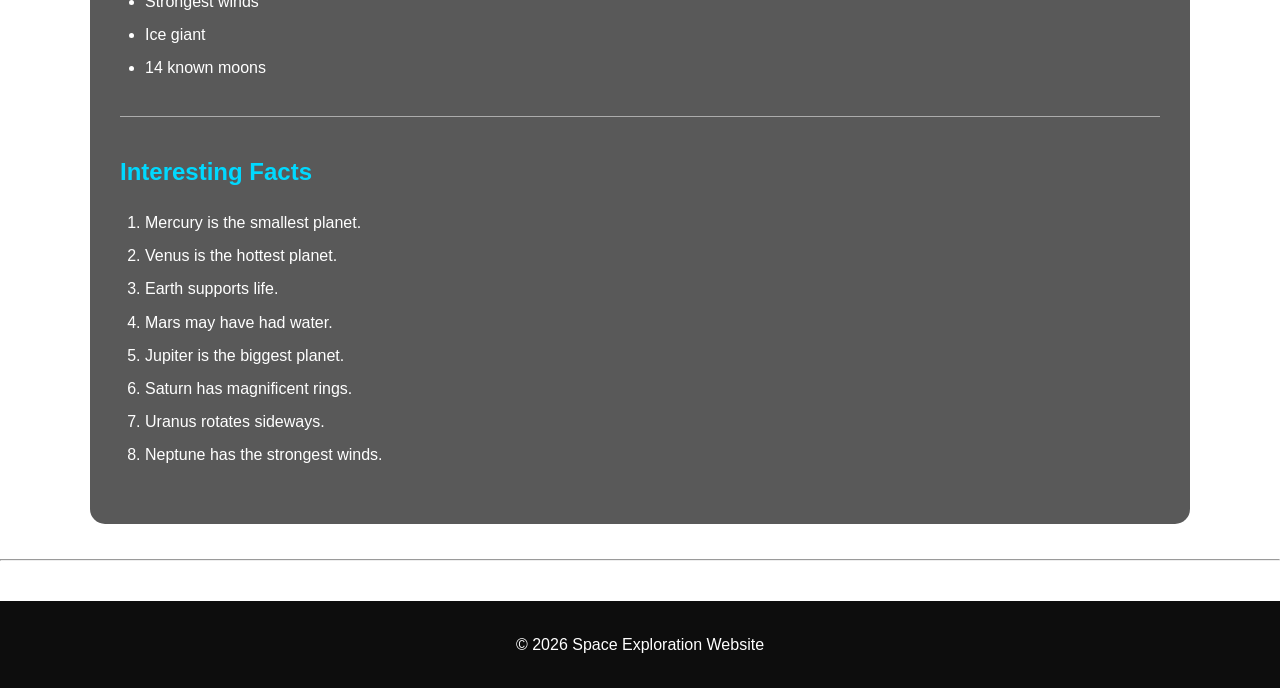
<file: planets.html>
<!DOCTYPE html>
<html>

<head>
    <meta name="viewport" content="width=device-width, initial-scale=1.0">
    <title>Planets - Space Exploration</title>
     <link rel="stylesheet" href="style.css">
</head>

<body>

<header>
    <h1 align="center">🪐 The Eight Planets</h1>
    <hr>

    <nav align="center">
        <a href="index.html">Home</a> |
        <a href="planets.html">Planets</a> |
        <a href="missions.html">Missions</a> |
        <a href="astronauts.html">Astronauts</a> |
        <a href="gallery.html">Gallery</a> |
        <a href="contact.html">Contact</a>
    </nav>

    <hr>
</header>

<main>

<h2>Our Solar System</h2>

<p>
The Solar System consists of eight planets that orbit the Sun.
Each planet is unique in its size, atmosphere, and characteristics.
</p>

<table border="1" cellpadding="8">

<tr>
    <th>Planet</th>
    <th>Known As</th>
    <th>Distance from Sun</th>
</tr>

<tr>
    <td>Mercury</td>
    <td>Smallest Planet</td>
    <td>57.9 Million km</td>
</tr>

<tr>
    <td>Venus</td>
    <td>Earth's Twin</td>
    <td>108.2 Million km</td>
</tr>

<tr>
    <td>Earth</td>
    <td>Blue Planet</td>
    <td>149.6 Million km</td>
</tr>

<tr>
    <td>Mars</td>
    <td>Red Planet</td>
    <td>227.9 Million km</td>
</tr>

<tr>
    <td>Jupiter</td>
    <td>Largest Planet</td>
    <td>778.5 Million km</td>
</tr>

<tr>
    <td>Saturn</td>
    <td>Ringed Planet</td>
    <td>1.43 Billion km</td>
</tr>

<tr>
    <td>Uranus</td>
    <td>Ice Giant</td>
    <td>2.87 Billion km</td>
</tr>

<tr>
    <td>Neptune</td>
    <td>Windiest Planet</td>
    <td>4.50 Billion km</td>
</tr>

</table>

<hr>

<h2>1. Mercury</h2>

<img src="images/mercury.jpg" width="250" alt="Mercury">

<p>
Mercury is the closest planet to the Sun and the smallest planet in
our Solar System. It has no moons and experiences extreme temperatures.
</p>

<ul>
    <li>Closest to the Sun</li>
    <li>No atmosphere</li>
    <li>No moons</li>
</ul>

<hr>

<h2>2. Venus</h2>

<img src="images/venus.jpg" width="250" alt="Venus">

<p>
Venus is the hottest planet because its thick atmosphere traps heat.
It rotates very slowly in the opposite direction of most planets.
</p>

<ul>
    <li>Hottest planet</li>
    <li>Thick atmosphere</li>
    <li>No moons</li>
</ul>

<hr>

<h2>3. Earth</h2>

<img src="images/space.jpg" width="250" alt="Earth">

<p>
Earth is the only known planet that supports life. About 71% of Earth's
surface is covered by water.
</p>

<ul>
    <li>Only known planet with life</li>
    <li>One moon</li>
    <li>Has liquid water</li>
</ul>

<hr>

<h2>4. Mars</h2>

<img src="images/mars.jpg" width="250" alt="Mars">

<p>
Mars is known as the Red Planet because of iron oxide on its surface.
Scientists believe it once had flowing water.
</p>

<ul>
    <li>Red Planet</li>
    <li>Two moons</li>
    <li>Home to Olympus Mons</li>
</ul>

<hr>

<h2>5. Jupiter</h2>

<img src="images/jupiter.jpg" width="250" alt="Jupiter">

<p>
Jupiter is the largest planet in our Solar System. It has a giant storm
called the Great Red Spot.
</p>

<ul>
    <li>Largest planet</li>
    <li>More than 90 moons</li>
    <li>Great Red Spot</li>
</ul>

<hr>

<h2>6. Saturn</h2>

<img src="images/saturn.jpg" width="250" alt="Saturn">

<p>
Saturn is famous for its beautiful rings made of ice and rock particles.
</p>

<ul>
    <li>Most spectacular rings</li>
    <li>More than 140 moons</li>
    <li>Gas giant</li>
</ul>

<hr>

<h2>7. Uranus</h2>

<img src="images/uranus.jpg" width="250" alt="Uranus">

<p>
Uranus rotates on its side, making it unique among the planets.
It is an ice giant.
</p>

<ul>
    <li>Ice giant</li>
    <li>Blue-green color</li>
    <li>27 known moons</li>
</ul>

<hr>

<h2>8. Neptune</h2>

<img src="images/neptune.jpg" width="250" alt="Neptune">

<p>
Neptune is the farthest planet from the Sun and has the fastest winds
in the Solar System.
</p>

<ul>
    <li>Strongest winds</li>
    <li>Ice giant</li>
    <li>14 known moons</li>
</ul>

<hr>

<h2>Interesting Facts</h2>

<ol>
    <li>Mercury is the smallest planet.</li>
    <li>Venus is the hottest planet.</li>
    <li>Earth supports life.</li>
    <li>Mars may have had water.</li>
    <li>Jupiter is the biggest planet.</li>
    <li>Saturn has magnificent rings.</li>
    <li>Uranus rotates sideways.</li>
    <li>Neptune has the strongest winds.</li>
</ol>

</main>

<hr>

<footer align="center">
<p>&copy; 2026 Space Exploration Website</p>
</footer>

</body>
</html>
</file>
<file: style.css>
/* ================================================= */
/* GLOBAL RESET */
/* ================================================= */

* {
    box-sizing: border-box;
}

html {
    scroll-behavior: smooth;
}

body {
    margin: 0;
    padding: 0;

    font-family: Arial, sans-serif;

    background:
        linear-gradient(rgba(0, 0, 0, 0.72), rgba(0, 0, 0, 0.72)),
        url("images/space.jpg");

    background-size: cover;
    background-position: center;
    background-attachment: fixed;

    color: white;

    line-height: 1.7;
}


/* ================================================= */
/* HEADER */
/* ================================================= */

header {
    background: rgba(5, 10, 25, 0.96);

    padding: 20px;

    text-align: center;

    border-bottom: 2px solid #ffffff;
}

header h1 {
    margin: 0 0 15px;

    font-size: 36px;

    color: white;
}


/* ================================================= */
/* NAVIGATION */
/* ================================================= */

nav {
    display: flex;

    justify-content: center;
    align-items: center;

    flex-wrap: wrap;

    gap: 8px;

    font-size: 16px;
}

nav a {
    color: #ffffff;

    text-decoration: none;

    padding: 5px 8px;

    transition: 0.3s;
}

nav a:hover {
    color: #00d9ff;
}


/* Hide the old HR lines inside header */

header hr {
    display: none;
}


/* ================================================= */
/* MAIN CONTENT */
/* ================================================= */

main {
    width: 90%;

    max-width: 1100px;

    margin: 35px auto;

    padding: 30px;

    background: rgba(0, 0, 0, 0.65);

    border-radius: 15px;
}

main h2 {
    color: #00d9ff;

    margin-top: 30px;

    margin-bottom: 15px;
}

main h3 {
    color: #ffffff;
}

main p {
    font-size: 17px;

    margin-bottom: 20px;
}


/* ================================================= */
/* IMAGES */
/* ================================================= */

main img {
    max-width: 100%;

    height: auto;

    display: block;

    margin: 20px auto;

    border-radius: 10px;

    object-fit: contain;
}


/* ================================================= */
/* TABLES */
/* ================================================= */

main table {
    width: 100%;

    border-collapse: collapse;

    margin: 25px 0;

    background: rgba(255, 255, 255, 0.08);

    font-size: 16px;
}

main th,
main td {
    border: 1px solid #ffffff;

    padding: 10px;

    text-align: left;

    vertical-align: top;
}

main th {
    background: rgba(0, 217, 255, 0.25);

    color: white;
}


/* ================================================= */
/* LISTS */
/* ================================================= */

main ul,
main ol {
    padding-left: 25px;

    margin-bottom: 25px;
}

main li {
    margin: 6px 0;
}


/* ================================================= */
/* HORIZONTAL LINES */
/* ================================================= */

main hr {
    border: none;

    border-top: 1px solid rgba(255, 255, 255, 0.5);

    margin: 35px 0;
}


/* ================================================= */
/* CONTACT FORM */
/* ================================================= */

form {
    width: 100%;

    max-width: 700px;

    margin: 0 auto;

    background: rgba(255, 255, 255, 0.08);

    padding: 25px;

    border-radius: 12px;
}

form label {
    font-weight: bold;
}

form input[type="text"],
form input[type="email"],
form input[type="tel"],
form input[type="number"],
form input[type="date"],
form select,
form textarea {
    width: 100%;

    padding: 11px;

    margin-top: 5px;

    border: 1px solid #aaa;

    border-radius: 6px;

    font-size: 16px;

    font-family: Arial, sans-serif;
}

form textarea {
    resize: vertical;

    min-height: 150px;
}

form input[type="radio"],
form input[type="checkbox"] {
    margin-right: 8px;
}

form input[type="submit"],
form input[type="reset"] {
    padding: 12px 20px;

    margin: 10px 5px 0 0;

    border: none;

    border-radius: 6px;

    cursor: pointer;

    font-size: 16px;

    color: white;

    background: #007bff;
}

form input[type="reset"] {
    background: #dc3545;
}

form input[type="submit"]:hover,
form input[type="reset"]:hover {
    opacity: 0.85;
}


/* ================================================= */
/* FOOTER */
/* ================================================= */

footer {
    background: rgba(0, 0, 0, 0.95);

    color: white;

    text-align: center;

    padding: 25px 15px;

    margin-top: 40px;
}

footer p {
    margin: 5px 0;
}


/* ================================================= */
/* TABLET */
/* ================================================= */

@media screen and (max-width: 992px) {

    header {
        padding: 18px;
    }

    header h1 {
        font-size: 32px;
    }

    main {
        width: 94%;

        padding: 25px;
    }

    main table {
        font-size: 15px;
    }

    main img {
        max-width: 90%;
    }
}


/* ================================================= */
/* MOBILE */
/* ================================================= */

@media screen and (max-width: 600px) {

    /* ============================= */
    /* HEADER */
    /* ============================= */

    header {
        position: sticky;

        top: 0;

        z-index: 1000;

        padding: 12px 10px;
    }

    header h1 {
        font-size: 25px;

        margin-bottom: 8px;
    }


    /* ============================= */
    /* NAVIGATION */
    /* ============================= */

    nav {
        display: flex;

        flex-direction: row;

        flex-wrap: wrap;

        justify-content: center;

        align-items: center;

        gap: 2px 5px;

        font-size: 14px;
    }

    nav a {
        padding: 3px 5px;

        white-space: nowrap;
    }


    /* ============================= */
    /* MAIN */
    /* ============================= */

    main {
        width: 94%;

        margin: 20px auto;

        padding: 18px;

        border-radius: 12px;
    }

    main h2 {
        font-size: 24px;

        line-height: 1.3;
    }

    main p {
        font-size: 16px;

        line-height: 1.6;

        text-align: left;
    }


    /* ============================= */
    /* IMAGES */
    /* ============================= */

    main img {
        width: 100% !important;

        max-width: 350px;

        height: auto;

        margin: 18px auto;
    }


    /* ============================= */
    /* TABLES */
    /* ============================= */

    main table {
        display: block;

        width: 100%;

        overflow-x: auto;

        -webkit-overflow-scrolling: touch;

        font-size: 14px;
    }

    main th,
    main td {
        padding: 8px;

        min-width: 120px;

        white-space: normal;
    }


    /* ============================= */
    /* LISTS */
    /* ============================= */

    main ul,
    main ol {
        padding-left: 22px;
    }

    main li {
        margin: 5px 0;

        font-size: 15px;
    }


    /* ============================= */
    /* CONTACT FORM */
    /* ============================= */

    form {
        width: 100%;

        padding: 18px;
    }

    form input[type="text"],
    form input[type="email"],
    form input[type="tel"],
    form input[type="number"],
    form input[type="date"],
    form select,
    form textarea {
        width: 100%;

        font-size: 16px;
    }

    form textarea {
        min-height: 130px;
    }

    form input[type="submit"],
    form input[type="reset"] {
        width: 100%;

        margin: 6px 0;
    }


    /* ============================= */
    /* FOOTER */
    /* ============================= */

    footer {
        padding: 20px 12px;

        font-size: 14px;
    }
}
</file>
